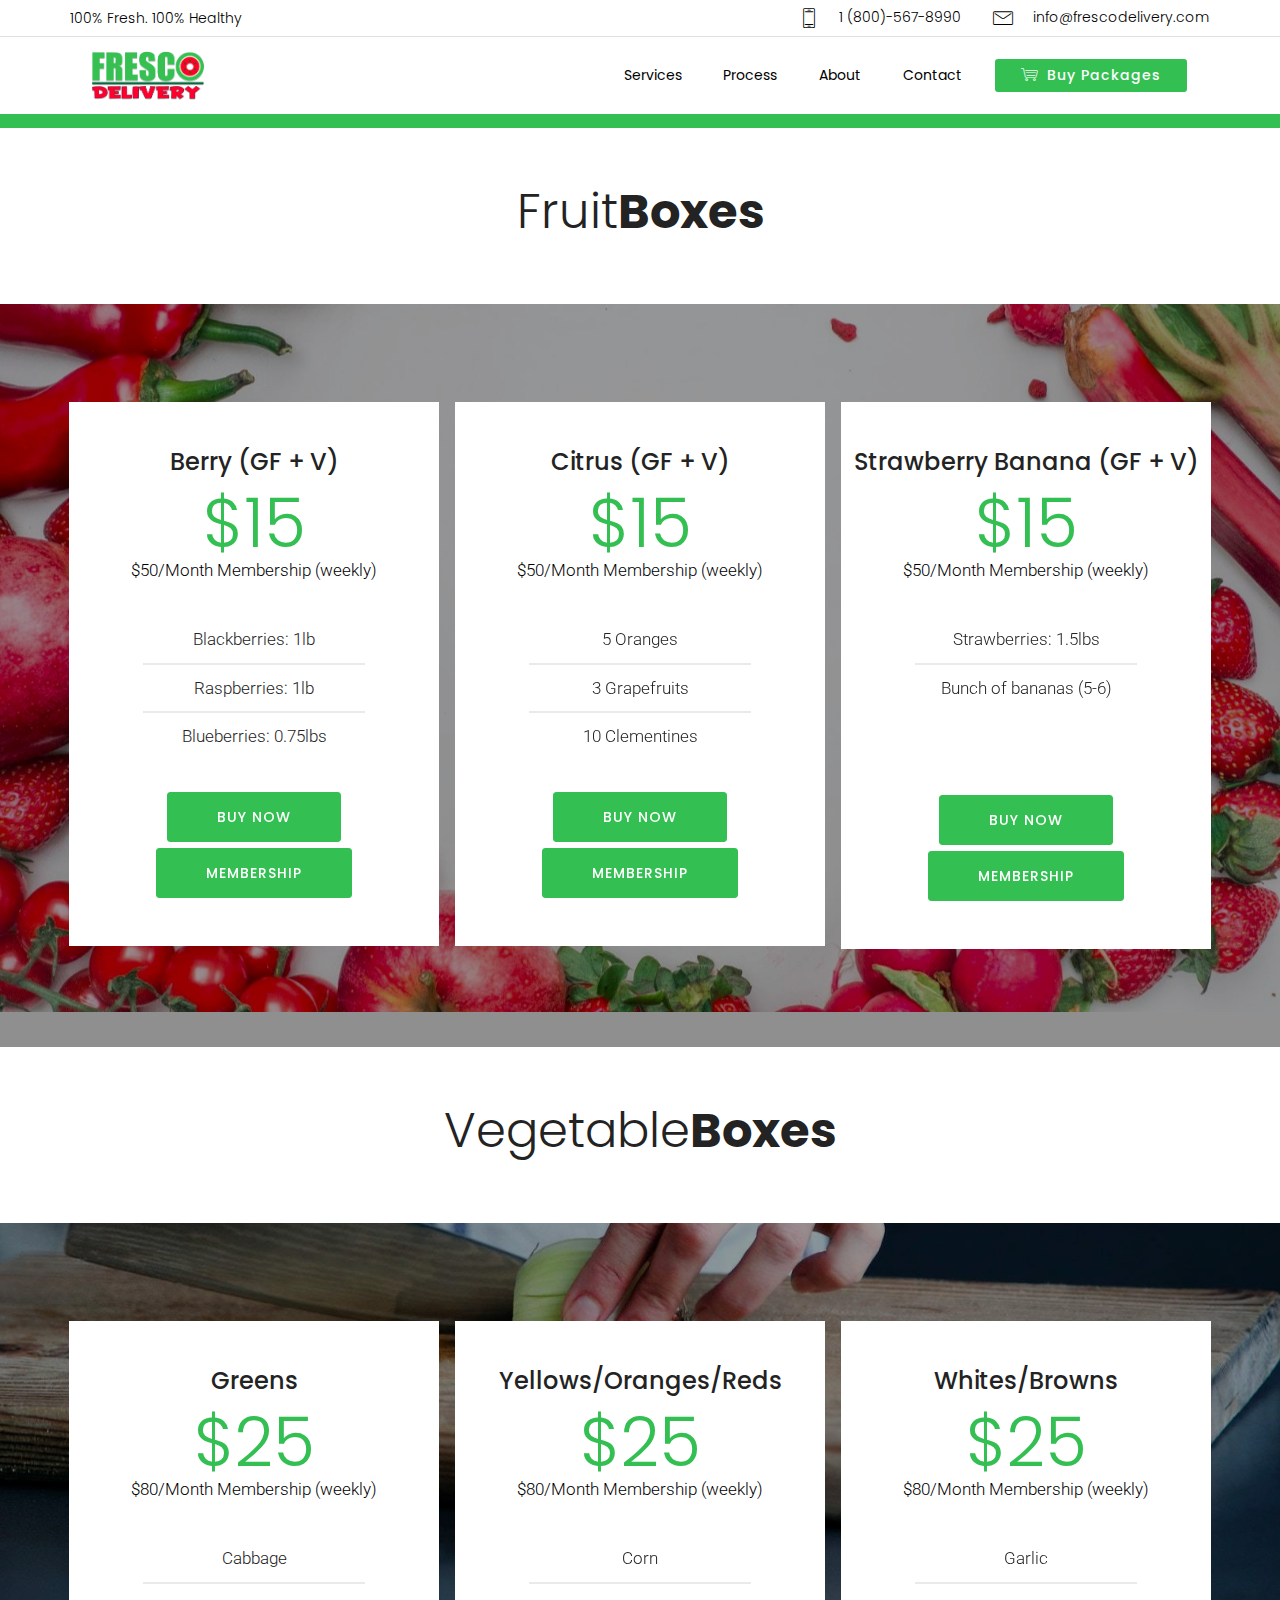
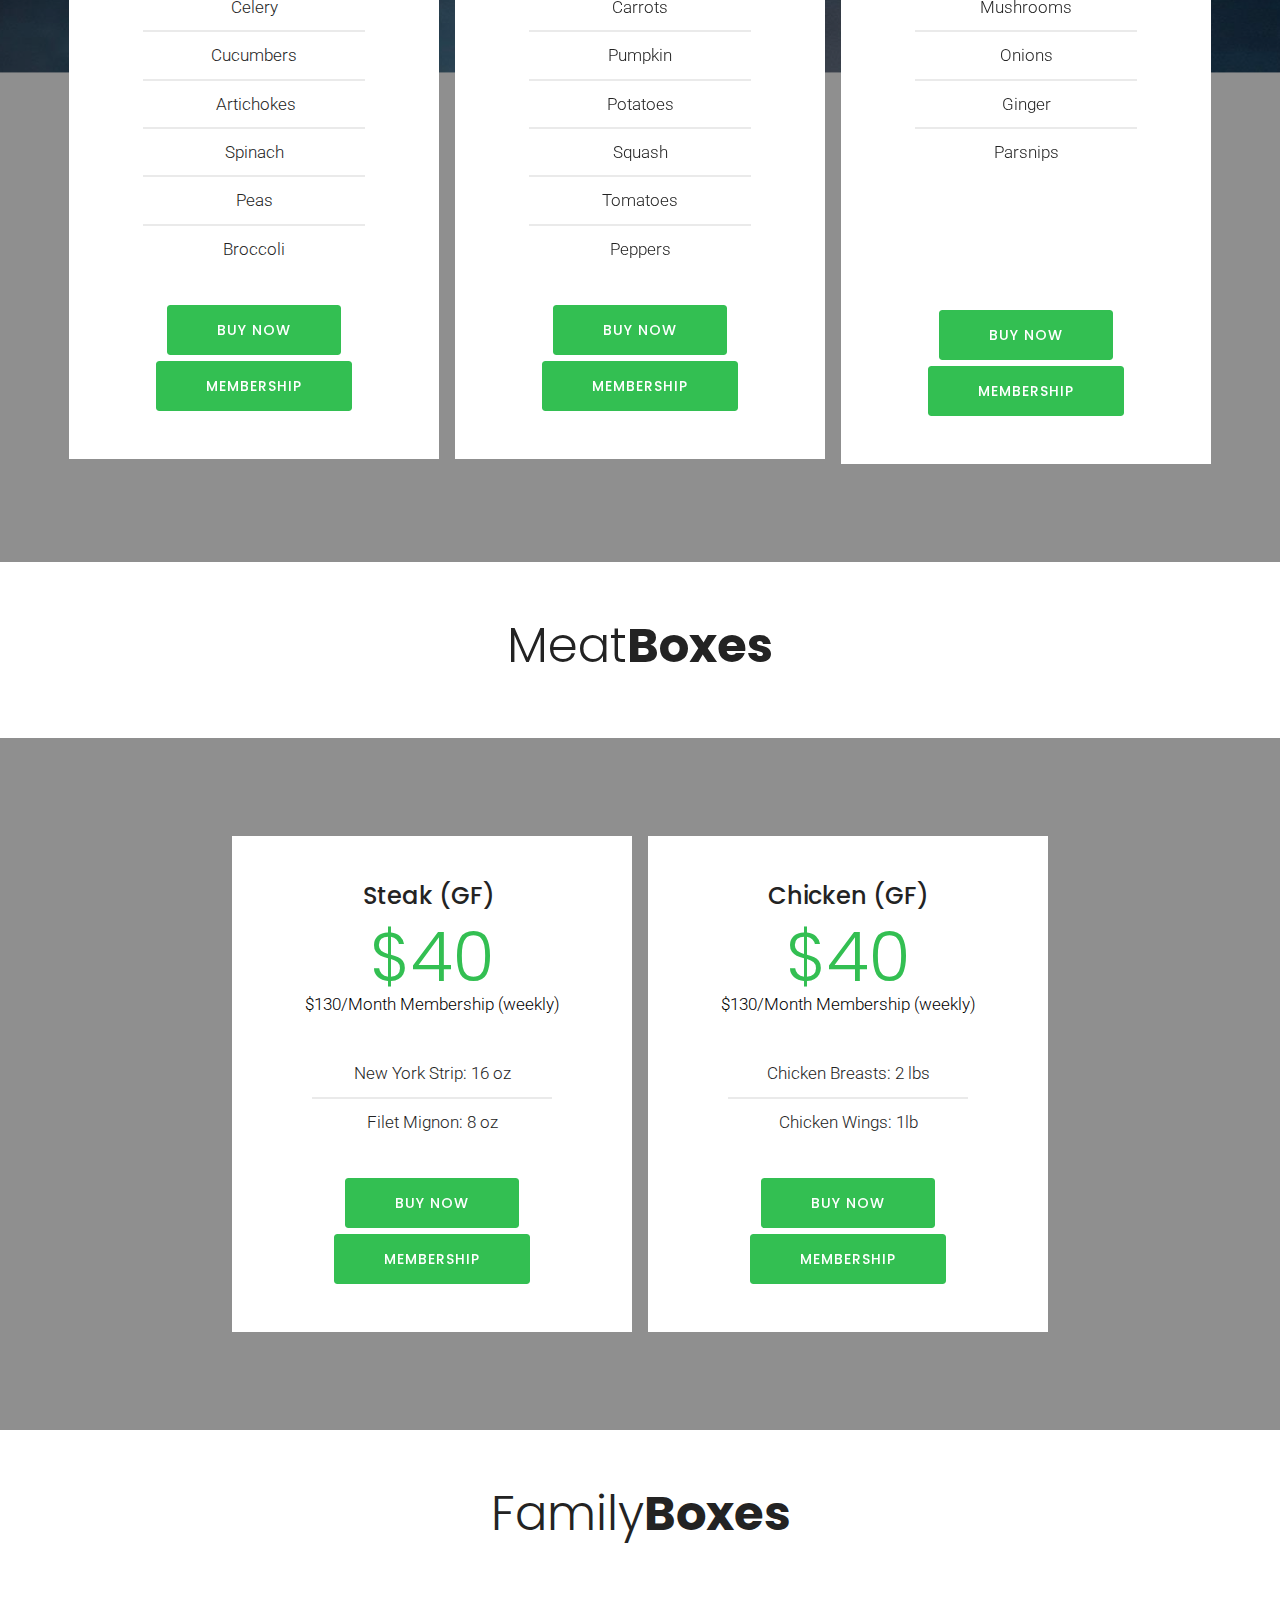
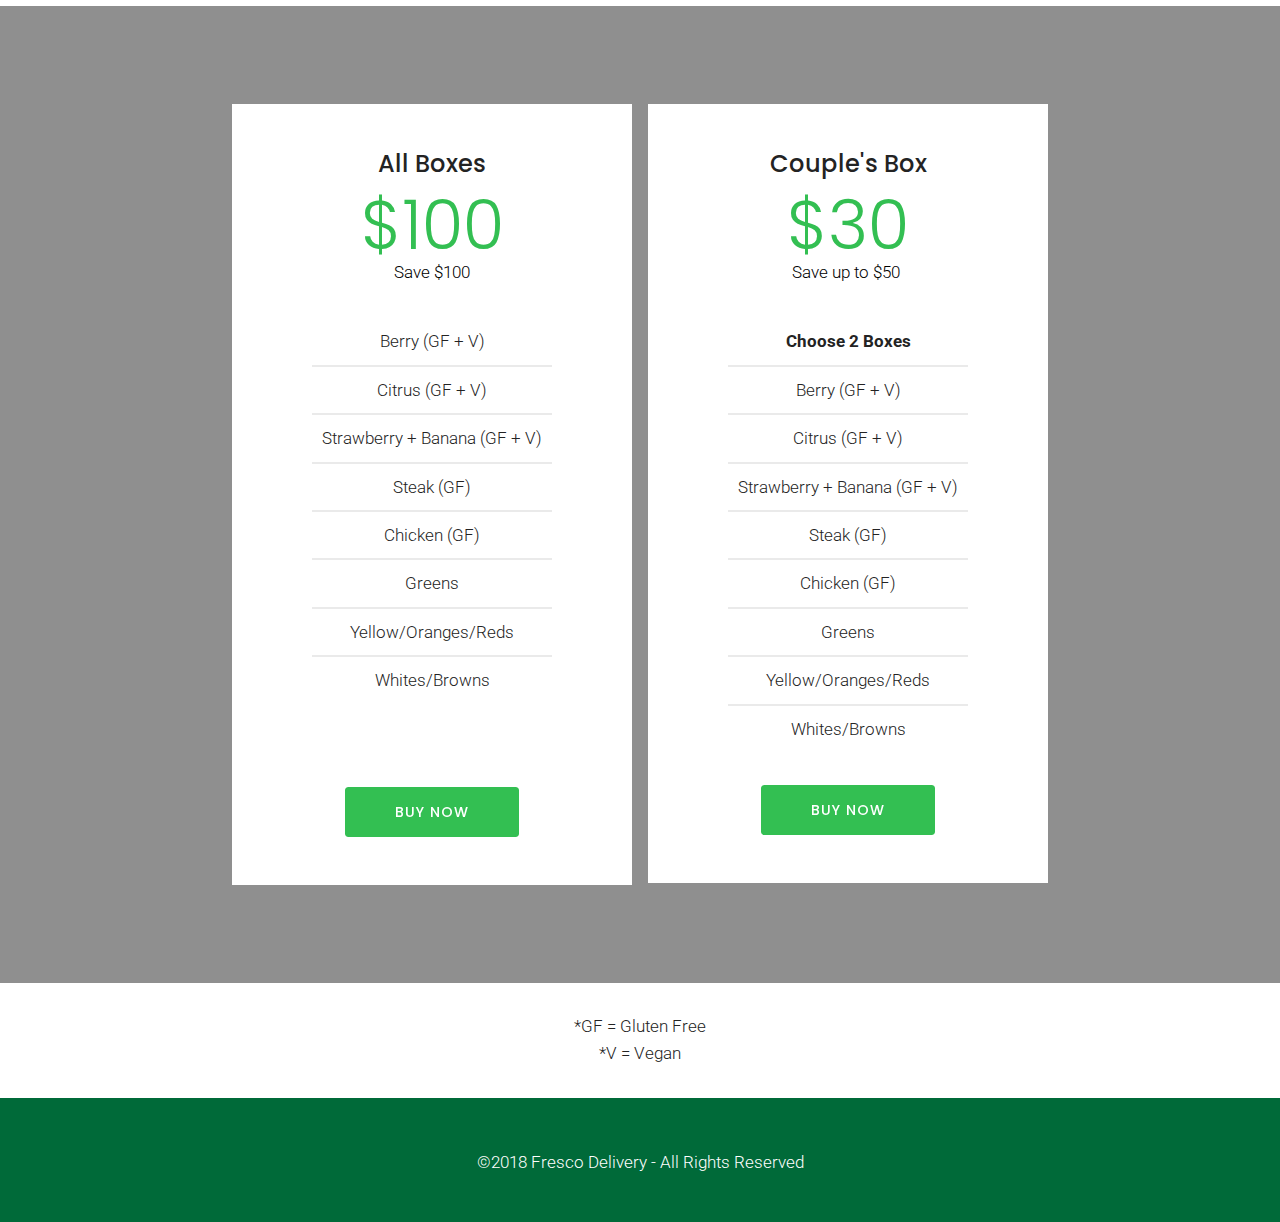
<file: page1.html>
<!DOCTYPE html>
<html >
<head>
  <!-- Site made with Mobirise Website Builder v4.5.4, https://mobirise.com -->
  <meta charset="UTF-8">
  <meta http-equiv="X-UA-Compatible" content="IE=edge">
  <meta name="generator" content="Mobirise v4.5.4, mobirise.com">
  <meta name="viewport" content="width=device-width, initial-scale=1, minimum-scale=1">
  <link rel="shortcut icon" href="assets/images/3d-logo-favicon-128x131.png" type="image/x-icon">
  <meta name="description" content="">
  <title>Packages</title>
  <link rel="stylesheet" href="assets/web/assets/mobirise-icons/mobirise-icons.css">
  <link rel="stylesheet" href="assets/tether/tether.min.css">
  <link rel="stylesheet" href="assets/bootstrap/css/bootstrap.min.css">
  <link rel="stylesheet" href="assets/bootstrap/css/bootstrap-reboot.min.css">
  <link rel="stylesheet" href="assets/bootstrap/css/bootstrap-grid.min.css">
  <link rel="stylesheet" href="assets/socicon/css/styles.css">
  <link rel="stylesheet" href="assets/dropdown/css/style.css">
  <link rel="stylesheet" href="assets/shopping-cart/minicart-theme.css">
  <link rel="stylesheet" href="assets/theme/css/style.css">
  <link rel="stylesheet" href="assets/mobirise/css/mbr-additional.css" type="text/css">
  
  
  
</head>
<body>
<script>var shopcartSettings = {"shopcart_top_offset":120,"side_offset":20,"site_width":1150,"shopcart_icon_color":"#FFFFFF","shopcart_back_color":"#007923","shopcart_icon_size":50,"sc_count_color":"#FFFFFF","sc_count_back_color":"#ff0303","sc_count_size":15,"checkout_button":"Check out with"};</script>
<section class="menu cid-qJcmmZLapt" once="menu" id="menu3-17">

    

    <nav class="navbar navbar-dropdown beta-menu align-items-center navbar-fixed-top navbar-toggleable-sm">
        <div class="menu-content-top">
            <div class="container">
                <div class="row ">
                    <div class="content-left-side">
                        <p class="mbr-fonts-style content-text mbr-black display-4">100% Fresh. 100% Healthy</p>
                    </div>
                    <div class="content-right-side" data-app-modern-menu="true"><a class="content-link link mbr-black display-4" href="index.html">
                            <span class="mbri-mobile2 mbr-iconfont mbr-iconfont-btn "></span>&nbsp;1 (800)-567-8990
                        </a>
                        
                        <a class="content-link link mbr-black display-4" href="index.html">
                            <span class="mbri-letter mbr-iconfont mbr-iconfont-btn "></span>&nbsp;info@frescodelivery.com
                        </a></div>
                </div>
            </div>
        </div>
        <div class="menu-bottom">

            <div class="menu-logo">
                <div class="navbar-brand">
                <span class="navbar-logo">
                    <a href="index.html">
                        <img src="assets/images/3d-logo-1252x560.png" alt="Mobirise" title="" style="height: 3.8rem;">
                    </a>
                </span>
                
                </div>
                <button class="navbar-toggler navbar-toggler-right" type="button" data-toggle="collapse" data-target="#navbarSupportedContent" aria-controls="navbarSupportedContent" aria-expanded="false" aria-label="Toggle navigation">
                    <div class="hamburger">
                        <span></span>
                        <span></span>
                        <span></span>
                        <span></span>
                    </div>
                </button>
            </div>
            <div class="collapse navbar-collapse" id="navbarSupportedContent">
                <ul class="navbar-nav nav-dropdown js-float-line" data-app-modern-menu="true"><li class="nav-item">
                        <a class="nav-link link mbr-black display-4" href="index.html#features11-2">Services</a>
                    </li><li class="nav-item"><a class="nav-link link mbr-black display-4" href="index.html#content14-q">Process</a></li><li class="nav-item"><a class="nav-link link mbr-black display-4" href="index.html#progress-bars4-13">About</a></li>
                    <li class="nav-item">
                        <a class="nav-link link mbr-black display-4" href="index.html#form3-k">
                            Contact</a>
                    </li></ul>
                <div class="navbar-buttons mbr-section-btn"><a class="btn btn-sm btn-primary display-4" href="page1.html"><span class="mbri-shopping-cart mbr-iconfont mbr-iconfont-btn"></span>Buy Packages</a></div>
            </div>
        </div>
    </nav>
</section>

<section class="mbr-section article content1 cid-qJzisjLYmE" id="content1-1h">

     

    <div class="container">
        <div class="media-container-row">
            <div class="mbr-text col-12 col-md-12">
                <h2 class="mbr-fonts-style block-title align-center display-2"></h2>
            </div>
        </div>
    </div>
</section>

<section class="mbr-section article content1 cid-qJziONkfOq" id="content1-1i">

     

    <div class="container">
        <div class="media-container-row">
            <div class="mbr-text col-12 col-md-12">
                <h2 class="mbr-fonts-style block-title align-center display-2">Fruit<strong>Boxes</strong></h2>
            </div>
        </div>
    </div>
</section>

<section class="cid-qJzgtkC67B mbr-parallax-background" id="pricing-tables3-1c">

    

    <div class="mbr-overlay" style="opacity: 0.4; background-color: rgb(0, 0, 0);">
    </div>
    <div class="container">
        <div class="media-container-row">
            <div class="plan col-12 mx-2 my-2 justify-content-center col-lg-4">
                <div class="mbr-overlay"></div>
                <div class="plan-header text-center pt-5">
                    <h3 class="plan-title mb-3 mbr-fonts-style display-5">Berry (GF + V)</h3>
                    <div class="plan-price">
                        <span class="price-figure mbr-fonts-style display-1">
                            $15</span>
                        <div class="price-term mbr-black mbr-fonts-style display-7">$50/Month Membership (weekly)</div>
                    </div>
                </div>
                <div class="plan-body">
                    <div class="plan-list align-center">
                        <ul class="list-group list-group-flush mbr-fonts-style display-7">
                            <li class="list-group-item">Blackberries: 1lb</li><li class="list-group-item">Raspberries: 1lb</li><li class="list-group-item">Blueberries: 0.75lbs</li>
                        </ul>
                    </div>
                    <div class="mbr-section-btn text-center pt-4"><a href="https://www.paypal.com/cgi-bin/webscr?business=calving101%40gmail.com&cmd=_cart&amount=15&item_name=Berry+Box&currency_code=USD" class="btn btn-primary btn-bgr display-4">BUY NOW</a> <a href="https://www.paypal.com/cgi-bin/webscr?business=calving101%40gmail.com&cmd=_cart&amount=50&item_name=Berry+Box+Membership&currency_code=USD" class="btn btn-primary btn-bgr display-4">MEMBERSHIP</a></div>
                </div>
            </div>

            <div class="plan col-12 mx-2 my-2 justify-content-center col-lg-4">
                <div class="mbr-overlay"></div>
                <div class="plan-header text-center pt-5">
                    <h3 class="plan-title mb-3 mbr-fonts-style display-5">Citrus (GF + V)</h3>
                    <div class="plan-price">
                        <span class="price-figure mbr-fonts-style display-1">
                            $15</span>
                        <div class="price-term mbr-black mbr-fonts-style display-7">$50/Month Membership (weekly)</div>
                    </div>
                </div>
                <div class="plan-body">
                    <div class="plan-list align-center">
                        <ul class="list-group list-group-flush mbr-fonts-style display-7">
                            <li class="list-group-item">5 Oranges</li><li class="list-group-item">3 Grapefruits</li><li class="list-group-item">10 Clementines</li>
                        </ul>
                    </div>
                    <div class="mbr-section-btn text-center pt-4"><a href="https://www.paypal.com/cgi-bin/webscr?business=calving101%40gmail.com&cmd=_cart&amount=15&item_name=Citrus+Box&currency_code=USD" class="btn btn-primary btn-bgr display-4">BUY NOW</a> <a href="https://www.paypal.com/cgi-bin/webscr?business=calving101%40gmail.com&cmd=_cart&amount=50&item_name=Citrus+Box+Membership&currency_code=USD" class="btn btn-primary btn-bgr display-4">MEMBERSHIP</a></div>
                </div>
            </div>

            <div class="plan col-12 mx-2 my-2 justify-content-center col-lg-4">
                <div class="mbr-overlay"></div>
                <div class="plan-header text-center pt-5">
                    <h3 class="plan-title mb-3 mbr-fonts-style display-5">Strawberry Banana (GF + V)</h3>
                    <div class="plan-price">
                        <span class="price-figure mbr-fonts-style display-1">
                            $15</span>
                        <div class="price-term mbr-black mbr-fonts-style display-7">$50/Month Membership (weekly)</div>
                    </div>
                </div>
                <div class="plan-body">
                    <div class="plan-list align-center">
                        <ul class="list-group list-group-flush mbr-fonts-style display-7">
                            <li class="list-group-item">Strawberries: 1.5lbs</li><li class="list-group-item">Bunch of bananas (5-6)<br><br><br></li>
                        </ul>
                    </div>
                    <div class="mbr-section-btn text-center pt-4"><a href="https://www.paypal.com/cgi-bin/webscr?business=calving101%40gmail.com&cmd=_cart&amount=15&item_name=Strawberry+Banana+Box&currency_code=USD" class="btn btn-primary btn-bgr display-4">BUY NOW</a> <a href="https://www.paypal.com/cgi-bin/webscr?business=calving101%40gmail.com&cmd=_cart&amount=50&item_name=Strawberry+Banana+Membership&currency_code=USD" class="btn btn-primary btn-bgr display-4">MEMBERSHIP</a></div>
                </div>
            </div>

            

        </div>
    </div>
</section>

<section class="mbr-section article content1 cid-qJzi3H6bIp" id="content1-1e">

     

    <div class="container">
        <div class="media-container-row">
            <div class="mbr-text col-12 col-md-12">
                <h2 class="mbr-fonts-style block-title align-center display-2">Vegetable<strong>Boxes</strong></h2>
            </div>
        </div>
    </div>
</section>

<section class="cid-qJzdJbTc2m mbr-parallax-background" id="pricing-tables3-18">

    

    <div class="mbr-overlay" style="opacity: 0.4; background-color: rgb(0, 0, 0);">
    </div>
    <div class="container">
        <div class="media-container-row">
            <div class="plan col-12 mx-2 my-2 justify-content-center col-lg-4">
                <div class="mbr-overlay"></div>
                <div class="plan-header text-center pt-5">
                    <h3 class="plan-title mb-3 mbr-fonts-style display-5">
                        Greens</h3>
                    <div class="plan-price">
                        <span class="price-figure mbr-fonts-style display-1">
                            $25</span>
                        <div class="price-term mbr-black mbr-fonts-style display-7">$80/Month Membership (weekly)</div>
                    </div>
                </div>
                <div class="plan-body">
                    <div class="plan-list align-center">
                        <ul class="list-group list-group-flush mbr-fonts-style display-7">
                            <li class="list-group-item">Cabbage</li><li class="list-group-item">Celery</li><li class="list-group-item">Cucumbers</li><li class="list-group-item">&nbsp;Artichokes</li><li class="list-group-item">Spinach</li><li class="list-group-item">Peas</li><li class="list-group-item">Broccoli</li>
                        </ul>
                    </div>
                    <div class="mbr-section-btn text-center pt-4"><a href="https://www.paypal.com/cgi-bin/webscr?business=calving101%40gmail.com&cmd=_cart&amount=25&item_name=Greens+Box&currency_code=USD" class="btn btn-primary btn-bgr display-4">BUY NOW</a> <a href="https://www.paypal.com/cgi-bin/webscr?business=calving101%40gmail.com&cmd=_cart&amount=80&item_name=Greens+Box+Membership&currency_code=USD" class="btn btn-primary btn-bgr display-4">MEMBERSHIP</a></div>
                </div>
            </div>

            <div class="plan col-12 mx-2 my-2 justify-content-center col-lg-4">
                <div class="mbr-overlay"></div>
                <div class="plan-header text-center pt-5">
                    <h3 class="plan-title mb-3 mbr-fonts-style display-5">
                        Yellows/Oranges/Reds
                    </h3>
                    <div class="plan-price">
                        <span class="price-figure mbr-fonts-style display-1">
                            $25</span>
                        <div class="price-term mbr-black mbr-fonts-style display-7">$80/Month Membership (weekly)</div>
                    </div>
                </div>
                <div class="plan-body">
                    <div class="plan-list align-center">
                        <ul class="list-group list-group-flush mbr-fonts-style display-7">
                            <li class="list-group-item">Corn</li><li class="list-group-item">Carrots</li><li class="list-group-item">Pumpkin</li><li class="list-group-item">Potatoes</li><li class="list-group-item">Squash</li><li class="list-group-item">Tomatoes</li><li class="list-group-item">Peppers<br></li>
                        </ul>
                    </div>
                    <div class="mbr-section-btn text-center pt-4"><a href="https://www.paypal.com/cgi-bin/webscr?business=calving101%40gmail.com&cmd=_cart&amount=25&item_name=Yellows%2FOranges%2FReds+Box&currency_code=USD" class="btn btn-primary btn-bgr display-4">BUY NOW</a> <a href="https://www.paypal.com/cgi-bin/webscr?business=calving101%40gmail.com&cmd=_cart&amount=80&item_name=Yellows%2FOranges%2FReds+Box+Membership&currency_code=USD" class="btn btn-primary btn-bgr display-4">MEMBERSHIP</a></div>
                </div>
            </div>

            <div class="plan col-12 mx-2 my-2 justify-content-center col-lg-4">
                <div class="mbr-overlay"></div>
                <div class="plan-header text-center pt-5">
                    <h3 class="plan-title mb-3 mbr-fonts-style display-5">
                        Whites/Browns</h3>
                    <div class="plan-price">
                        <span class="price-figure mbr-fonts-style display-1">
                            $25</span>
                        <div class="price-term mbr-black mbr-fonts-style display-7">$80/Month Membership (weekly)</div>
                    </div>
                </div>
                <div class="plan-body">
                    <div class="plan-list align-center">
                        <ul class="list-group list-group-flush mbr-fonts-style display-7">
                            <li class="list-group-item">Garlic</li><li class="list-group-item">Mushrooms</li><li class="list-group-item">Onions</li><li class="list-group-item">Ginger</li><li class="list-group-item">Parsnips<br><br><br><br><br></li>
                        </ul>
                    </div>
                    <div class="mbr-section-btn text-center pt-4"><a href="https://www.paypal.com/cgi-bin/webscr?business=calving101%40gmail.com&cmd=_cart&amount=25&item_name=Whites%2FBrowns+Box&currency_code=USD" class="btn btn-primary btn-bgr display-4">BUY NOW</a> <a href="https://www.paypal.com/cgi-bin/webscr?business=calving101%40gmail.com&cmd=_cart&amount=80&item_name=Whites%2FBrowns+Box+Membership&currency_code=USD" class="btn btn-primary btn-bgr display-4">MEMBERSHIP</a></div>
                </div>
            </div>

            

        </div>
    </div>
</section>

<section class="mbr-section article content1 cid-qJzii6Y2Nn" id="content1-1f">

     

    <div class="container">
        <div class="media-container-row">
            <div class="mbr-text col-12 col-md-12">
                <h2 class="mbr-fonts-style block-title align-center display-2">Meat<strong>Boxes</strong></h2>
            </div>
        </div>
    </div>
</section>

<section class="cid-qJzeatcKfa mbr-parallax-background" id="pricing-tables3-1a">

    

    <div class="mbr-overlay" style="opacity: 0.4; background-color: rgb(0, 0, 0);">
    </div>
    <div class="container">
        <div class="media-container-row">
            <div class="plan col-12 mx-2 my-2 justify-content-center col-lg-6">
                <div class="mbr-overlay"></div>
                <div class="plan-header text-center pt-5">
                    <h3 class="plan-title mb-3 mbr-fonts-style display-5">Steak (GF)&nbsp;</h3>
                    <div class="plan-price">
                        <span class="price-figure mbr-fonts-style display-1">
                            $40</span>
                        <div class="price-term mbr-black mbr-fonts-style display-7">$130/Month Membership (weekly)</div>
                    </div>
                </div>
                <div class="plan-body">
                    <div class="plan-list align-center">
                        <ul class="list-group list-group-flush mbr-fonts-style display-7">
                            <li class="list-group-item">New York Strip: 16 oz</li><li class="list-group-item">Filet Mignon: 8 oz</li>
                        </ul>
                    </div>
                    <div class="mbr-section-btn text-center pt-4"><a href="https://www.paypal.com/cgi-bin/webscr?business=calving101%40gmail.com&cmd=_cart&amount=40&item_name=Steak+Box&currency_code=USD" class="btn btn-primary btn-bgr display-4">BUY NOW</a> <a href="https://www.paypal.com/cgi-bin/webscr?business=calving101%40gmail.com&cmd=_cart&amount=130&item_name=Steak+Box+Membership&currency_code=USD" class="btn btn-primary btn-bgr display-4">MEMBERSHIP</a></div>
                </div>
            </div>

            <div class="plan col-12 mx-2 my-2 justify-content-center col-lg-6">
                <div class="mbr-overlay"></div>
                <div class="plan-header text-center pt-5">
                    <h3 class="plan-title mb-3 mbr-fonts-style display-5">Chicken (GF)</h3>
                    <div class="plan-price">
                        <span class="price-figure mbr-fonts-style display-1">
                            $40</span>
                        <div class="price-term mbr-black mbr-fonts-style display-7">$130/Month Membership (weekly)</div>
                    </div>
                </div>
                <div class="plan-body">
                    <div class="plan-list align-center">
                        <ul class="list-group list-group-flush mbr-fonts-style display-7">
                            <li class="list-group-item">Chicken Breasts: 2 lbs</li><li class="list-group-item">Chicken Wings: 1lb<br></li>
                        </ul>
                    </div>
                    <div class="mbr-section-btn text-center pt-4"><a href="https://www.paypal.com/cgi-bin/webscr?business=calving101%40gmail.com&cmd=_cart&amount=40&item_name=Chicken+Box&currency_code=USD" class="btn btn-primary btn-bgr display-4">BUY NOW</a> <a href="https://www.paypal.com/cgi-bin/webscr?business=calving101%40gmail.com&cmd=_cart&amount=130&item_name=Chicken+Box+Membership&currency_code=USD" class="btn btn-primary btn-bgr display-4">MEMBERSHIP</a></div>
                </div>
            </div>

            

            

        </div>
    </div>
</section>

<section class="mbr-section article content1 cid-qJzilxVbqc" id="content1-1g">

     

    <div class="container">
        <div class="media-container-row">
            <div class="mbr-text col-12 col-md-12">
                <h2 class="mbr-fonts-style block-title align-center display-2">Family<strong>Boxes</strong></h2>
            </div>
        </div>
    </div>
</section>

<section class="cid-qJzeWoF5Li mbr-parallax-background" id="pricing-tables3-1b">

    

    <div class="mbr-overlay" style="opacity: 0.4; background-color: rgb(0, 0, 0);">
    </div>
    <div class="container">
        <div class="media-container-row">
            <div class="plan col-12 mx-2 my-2 justify-content-center col-lg-6">
                <div class="mbr-overlay"></div>
                <div class="plan-header text-center pt-5">
                    <h3 class="plan-title mb-3 mbr-fonts-style display-5">All Boxes</h3>
                    <div class="plan-price">
                        <span class="price-figure mbr-fonts-style display-1">
                            $100</span>
                        <div class="price-term mbr-black mbr-fonts-style display-7">Save $100</div>
                    </div>
                </div>
                <div class="plan-body">
                    <div class="plan-list align-center">
                        <ul class="list-group list-group-flush mbr-fonts-style display-7">
                            <li class="list-group-item">Berry (GF + V)</li><li class="list-group-item">Citrus (GF + V)</li><li class="list-group-item">Strawberry + Banana (GF + V)</li><li class="list-group-item">Steak (GF)</li><li class="list-group-item">Chicken (GF)</li><li class="list-group-item">Greens</li><li class="list-group-item">Yellow/Oranges/Reds</li><li class="list-group-item">Whites/Browns<br><br><br></li>
                        </ul>
                    </div>
                    <div class="mbr-section-btn text-center pt-4"><a href="https://www.paypal.com/cgi-bin/webscr?business=calving101%40gmail.com&cmd=_cart&amount=100&item_name=All+Boxes&currency_code=USD" class="btn btn-primary btn-bgr display-4">BUY NOW</a></div>
                </div>
            </div>

            <div class="plan col-12 mx-2 my-2 justify-content-center col-lg-6">
                <div class="mbr-overlay"></div>
                <div class="plan-header text-center pt-5">
                    <h3 class="plan-title mb-3 mbr-fonts-style display-5">Couple's Box</h3>
                    <div class="plan-price">
                        <span class="price-figure mbr-fonts-style display-1">
                            $30</span>
                        <div class="price-term mbr-black mbr-fonts-style display-7">Save up to $50&nbsp;</div>
                    </div>
                </div>
                <div class="plan-body">
                    <div class="plan-list align-center">
                        <ul class="list-group list-group-flush mbr-fonts-style display-7">
                            <li class="list-group-item"><strong>Choose 2 Boxes</strong></li><li class="list-group-item">Berry (GF + V)</li><li class="list-group-item">Citrus (GF + V)</li><li class="list-group-item">Strawberry + Banana (GF + V)</li><li class="list-group-item">Steak (GF)</li><li class="list-group-item">Chicken (GF)</li><li class="list-group-item">Greens</li><li class="list-group-item">Yellow/Oranges/Reds</li><li class="list-group-item">Whites/Browns</li>
                        </ul>
                    </div>
                    <div class="mbr-section-btn text-center pt-4"><a href="https://www.paypal.com/cgi-bin/webscr?business=calving101%40gmail.com&cmd=_cart&amount=30&item_name=Couple's+Box&currency_code=USD" class="btn btn-primary btn-bgr display-4">BUY NOW</a></div>
                </div>
            </div>

            

            

        </div>
    </div>
</section>

<section class="mbr-section article content1 cid-qJzjveaxVn" id="content2-1l">

     

    <div class="container">
        <div class="media-container-row">
            <div class="mbr-text col-12 col-md-8">
                <p class="mbr-fonts-style block-text display-7">*GF = Gluten Free<br>*V = Vegan<br></p>
            </div>
        </div>
    </div>
</section>

<section class="cid-qJzjqTIiHP" id="footer2-1k">

    

    

    <div class="container">
        
        <div class="social-list align-center social-btns mb-3">
            
                <span class="px-2 mbr-iconfont mbr-iconfont-social socicon-twitter socicon" style="color: rgb(0, 106, 57);"></span>
            
            <a href="https://www.facebook.com/pages/Mobirise/1616226671953247" target="_blank">
                
            </a>
            <a href="https://instagram.com/mobirise" target="_blank">
                
            </a>
            <a href="https://www.youtube.com/c/mobirise" target="_blank">
                
            </a>
            <a href="https://plus.google.com/u/0/+Mobirise" target="_blank">
                
            </a>
            <a href="https://www.behance.net/Mobirise" target="_blank">
                
            </a>
        </div>
        <div class="copyright align-center mb-3">
            <p class="mb-0 text-copyright mbr-fonts-style mbr-white display-7">
                ©2018 Fresco Delivery - All Rights Reserved
            </p>
        </div>
    </div>
</section>


  <script src="assets/web/assets/jquery/jquery.min.js"></script>
  <script src="assets/popper/popper.min.js"></script>
  <script src="assets/tether/tether.min.js"></script>
  <script src="assets/bootstrap/js/bootstrap.min.js"></script>
  <script src="assets/smoothscroll/smooth-scroll.js"></script>
  <script src="assets/parallax/jarallax.min.js"></script>
  <script src="assets/dropdown/js/script.min.js"></script>
  <script src="assets/touchswipe/jquery.touch-swipe.min.js"></script>
  <script src="assets/shopping-cart/minicart.js"></script>
  <script src="assets/shopping-cart/jquery.easing.min.js"></script>
  <script src="assets/shopping-cart/minicart-customizer.js"></script>
  <script src="assets/theme/js/script.js"></script>
  
  
</body>
</html>
</file>
<file: assets/web/assets/mobirise-icons/mobirise-icons.css>
@font-face {
  font-family: 'MobiriseIcons';
  src:  url('mobirise-icons.eot?spat4u');
  src:  url('mobirise-icons.eot?spat4u#iefix') format('embedded-opentype'),
    url('mobirise-icons.ttf?spat4u') format('truetype'),
    url('mobirise-icons.woff?spat4u') format('woff'),
    url('mobirise-icons.svg?spat4u#MobiriseIcons') format('svg');
  font-weight: normal;
  font-style: normal;
}

[class^="mbri-"], [class*=" mbri-"] {
  /* use !important to prevent issues with browser extensions that change fonts */
  font-family: MobiriseIcons !important;
  speak: none;
  font-style: normal;
  font-weight: normal;
  font-variant: normal;
  text-transform: none;
  line-height: 1;

  /* Better Font Rendering =========== */
  -webkit-font-smoothing: antialiased;
  -moz-osx-font-smoothing: grayscale;
}

.mbri-add-submenu:before {
  content: "\e900";
}
.mbri-alert:before {
  content: "\e901";
}
.mbri-align-center:before {
  content: "\e902";
}
.mbri-align-justify:before {
  content: "\e903";
}
.mbri-align-left:before {
  content: "\e904";
}
.mbri-align-right:before {
  content: "\e905";
}
.mbri-android:before {
  content: "\e906";
}
.mbri-apple:before {
  content: "\e907";
}
.mbri-arrow-down:before {
  content: "\e908";
}
.mbri-arrow-next:before {
  content: "\e909";
}
.mbri-arrow-prev:before {
  content: "\e90a";
}
.mbri-arrow-up:before {
  content: "\e90b";
}
.mbri-bold:before {
  content: "\e90c";
}
.mbri-bookmark:before {
  content: "\e90d";
}
.mbri-bootstrap:before {
  content: "\e90e";
}
.mbri-briefcase:before {
  content: "\e90f";
}
.mbri-browse:before {
  content: "\e910";
}
.mbri-bulleted-list:before {
  content: "\e911";
}
.mbri-calendar:before {
  content: "\e912";
}
.mbri-camera:before {
  content: "\e913";
}
.mbri-cart-add:before {
  content: "\e914";
}
.mbri-cart-full:before {
  content: "\e915";
}
.mbri-cash:before {
  content: "\e916";
}
.mbri-change-style:before {
  content: "\e917";
}
.mbri-chat:before {
  content: "\e918";
}
.mbri-clock:before {
  content: "\e919";
}
.mbri-close:before {
  content: "\e91a";
}
.mbri-cloud:before {
  content: "\e91b";
}
.mbri-code:before {
  content: "\e91c";
}
.mbri-contact-form:before {
  content: "\e91d";
}
.mbri-credit-card:before {
  content: "\e91e";
}
.mbri-cursor-click:before {
  content: "\e91f";
}
.mbri-cust-feedback:before {
  content: "\e920";
}
.mbri-database:before {
  content: "\e921";
}
.mbri-delivery:before {
  content: "\e922";
}
.mbri-desktop:before {
  content: "\e923";
}
.mbri-devices:before {
  content: "\e924";
}
.mbri-down:before {
  content: "\e925";
}
.mbri-download:before {
  content: "\e989";
}
.mbri-drag-n-drop:before {
  content: "\e927";
}
.mbri-drag-n-drop2:before {
  content: "\e928";
}
.mbri-edit:before {
  content: "\e929";
}
.mbri-edit2:before {
  content: "\e92a";
}
.mbri-error:before {
  content: "\e92b";
}
.mbri-extension:before {
  content: "\e92c";
}
.mbri-features:before {
  content: "\e92d";
}
.mbri-file:before {
  content: "\e92e";
}
.mbri-flag:before {
  content: "\e92f";
}
.mbri-folder:before {
  content: "\e930";
}
.mbri-gift:before {
  content: "\e931";
}
.mbri-github:before {
  content: "\e932";
}
.mbri-globe:before {
  content: "\e933";
}
.mbri-globe-2:before {
  content: "\e934";
}
.mbri-growing-chart:before {
  content: "\e935";
}
.mbri-hearth:before {
  content: "\e936";
}
.mbri-help:before {
  content: "\e937";
}
.mbri-home:before {
  content: "\e938";
}
.mbri-hot-cup:before {
  content: "\e939";
}
.mbri-idea:before {
  content: "\e93a";
}
.mbri-image-gallery:before {
  content: "\e93b";
}
.mbri-image-slider:before {
  content: "\e93c";
}
.mbri-info:before {
  content: "\e93d";
}
.mbri-italic:before {
  content: "\e93e";
}
.mbri-key:before {
  content: "\e93f";
}
.mbri-laptop:before {
  content: "\e940";
}
.mbri-layers:before {
  content: "\e941";
}
.mbri-left-right:before {
  content: "\e942";
}
.mbri-left:before {
  content: "\e943";
}
.mbri-letter:before {
  content: "\e944";
}
.mbri-like:before {
  content: "\e945";
}
.mbri-link:before {
  content: "\e946";
}
.mbri-lock:before {
  content: "\e947";
}
.mbri-login:before {
  content: "\e948";
}
.mbri-logout:before {
  content: "\e949";
}
.mbri-magic-stick:before {
  content: "\e94a";
}
.mbri-map-pin:before {
  content: "\e94b";
}
.mbri-menu:before {
  content: "\e94c";
}
.mbri-mobile:before {
  content: "\e94d";
}
.mbri-mobile2:before {
  content: "\e94e";
}
.mbri-mobirise:before {
  content: "\e94f";
}
.mbri-more-horizontal:before {
  content: "\e950";
}
.mbri-more-vertical:before {
  content: "\e951";
}
.mbri-music:before {
  content: "\e952";
}
.mbri-new-file:before {
  content: "\e953";
}
.mbri-numbered-list:before {
  content: "\e954";
}
.mbri-opened-folder:before {
  content: "\e955";
}
.mbri-pages:before {
  content: "\e956";
}
.mbri-paper-plane:before {
  content: "\e957";
}
.mbri-paperclip:before {
  content: "\e958";
}
.mbri-photo:before {
  content: "\e959";
}
.mbri-photos:before {
  content: "\e95a";
}
.mbri-pin:before {
  content: "\e95b";
}
.mbri-play:before {
  content: "\e95c";
}
.mbri-plus:before {
  content: "\e95d";
}
.mbri-preview:before {
  content: "\e95e";
}
.mbri-print:before {
  content: "\e95f";
}
.mbri-protect:before {
  content: "\e960";
}
.mbri-question:before {
  content: "\e961";
}
.mbri-quote-left:before {
  content: "\e962";
}
.mbri-quote-right:before {
  content: "\e963";
}
.mbri-refresh:before {
  content: "\e964";
}
.mbri-responsive:before {
  content: "\e965";
}
.mbri-right:before {
  content: "\e966";
}
.mbri-rocket:before {
  content: "\e967";
}
.mbri-sad-face:before {
  content: "\e968";
}
.mbri-sale:before {
  content: "\e969";
}
.mbri-save:before {
  content: "\e96a";
}
.mbri-search:before {
  content: "\e96b";
}
.mbri-setting:before {
  content: "\e96c";
}
.mbri-setting2:before {
  content: "\e96d";
}
.mbri-setting3:before {
  content: "\e96e";
}
.mbri-share:before {
  content: "\e96f";
}
.mbri-shopping-bag:before {
  content: "\e970";
}
.mbri-shopping-basket:before {
  content: "\e971";
}
.mbri-shopping-cart:before {
  content: "\e972";
}
.mbri-sites:before {
  content: "\e973";
}
.mbri-smile-face:before {
  content: "\e974";
}
.mbri-speed:before {
  content: "\e975";
}
.mbri-star:before {
  content: "\e976";
}
.mbri-success:before {
  content: "\e977";
}
.mbri-sun:before {
  content: "\e978";
}
.mbri-sun2:before {
  content: "\e979";
}
.mbri-tablet:before {
  content: "\e97a";
}
.mbri-tablet-vertical:before {
  content: "\e97b";
}
.mbri-target:before {
  content: "\e97c";
}
.mbri-timer:before {
  content: "\e97d";
}
.mbri-to-ftp:before {
  content: "\e97e";
}
.mbri-to-local-drive:before {
  content: "\e97f";
}
.mbri-touch-swipe:before {
  content: "\e980";
}
.mbri-touch:before {
  content: "\e981";
}
.mbri-trash:before {
  content: "\e982";
}
.mbri-underline:before {
  content: "\e983";
}
.mbri-unlink:before {
  content: "\e984";
}
.mbri-unlock:before {
  content: "\e985";
}
.mbri-up-down:before {
  content: "\e986";
}
.mbri-up:before {
  content: "\e987";
}
.mbri-update:before {
  content: "\e988";
}
.mbri-upload:before {
 content: "\e926"; 
}
.mbri-user:before {
  content: "\e98a";
}
.mbri-user2:before {
  content: "\e98b";
}
.mbri-users:before {
  content: "\e98c";
}
.mbri-video:before {
  content: "\e98d";
}
.mbri-video-play:before {
  content: "\e98e";
}
.mbri-watch:before {
  content: "\e98f";
}
.mbri-website-theme:before {
  content: "\e990";
}
.mbri-wifi:before {
  content: "\e991";
}
.mbri-windows:before {
  content: "\e992";
}
.mbri-zoom-out:before {
  content: "\e993";
}
.mbri-redo:before {
  content: "\e994";
}
.mbri-undo:before {
  content: "\e995";
}
</file>
<file: assets/socicon/css/styles.css>
@charset "UTF-8";

@font-face {
  font-family: "socicon";
  src:url("../fonts/socicon.eot");
  src:url("../fonts/socicon.eot?#iefix") format("embedded-opentype"),
    url("../fonts/socicon.woff") format("woff"),
    url("../fonts/socicon.ttf") format("truetype"),
    url("../fonts/socicon.svg#socicon") format("svg");
  font-weight: normal;
  font-style: normal;

}

[data-icon]:before {
  font-family: "socicon" !important;
  content: attr(data-icon);
  font-style: normal !important;
  font-weight: normal !important;
  font-variant: normal !important;
  text-transform: none !important;
  speak: none;
  line-height: 1;
  -webkit-font-smoothing: antialiased;
  -moz-osx-font-smoothing: grayscale;
}

[class^="socicon-"]:before,
[class*=" socicon-"]:before {
  font-family: "socicon" !important;
  font-style: normal !important;
  font-weight: normal !important;
  font-variant: normal !important;
  text-transform: none !important;
  speak: none;
  line-height: 1;
  -webkit-font-smoothing: antialiased;
  -moz-osx-font-smoothing: grayscale;
}

.socicon-modelmayhem:before {
  content: "\e000";
}
.socicon-mixcloud:before {
  content: "\e001";
}
.socicon-drupal:before {
  content: "\e002";
}
.socicon-swarm:before {
  content: "\e003";
}
.socicon-istock:before {
  content: "\e004";
}
.socicon-yammer:before {
  content: "\e005";
}
.socicon-ello:before {
  content: "\e006";
}
.socicon-stackoverflow:before {
  content: "\e007";
}
.socicon-persona:before {
  content: "\e008";
}
.socicon-triplej:before {
  content: "\e009";
}
.socicon-houzz:before {
  content: "\e00a";
}
.socicon-rss:before {
  content: "\e00b";
}
.socicon-paypal:before {
  content: "\e00c";
}
.socicon-odnoklassniki:before {
  content: "\e00d";
}
.socicon-airbnb:before {
  content: "\e00e";
}
.socicon-periscope:before {
  content: "\e00f";
}
.socicon-outlook:before {
  content: "\e010";
}
.socicon-coderwall:before {
  content: "\e011";
}
.socicon-tripadvisor:before {
  content: "\e012";
}
.socicon-appnet:before {
  content: "\e013";
}
.socicon-goodreads:before {
  content: "\e014";
}
.socicon-tripit:before {
  content: "\e015";
}
.socicon-lanyrd:before {
  content: "\e016";
}
.socicon-slideshare:before {
  content: "\e017";
}
.socicon-buffer:before {
  content: "\e018";
}
.socicon-disqus:before {
  content: "\e019";
}
.socicon-vkontakte:before {
  content: "\e01a";
}
.socicon-whatsapp:before {
  content: "\e01b";
}
.socicon-patreon:before {
  content: "\e01c";
}
.socicon-storehouse:before {
  content: "\e01d";
}
.socicon-pocket:before {
  content: "\e01e";
}
.socicon-mail:before {
  content: "\e01f";
}
.socicon-blogger:before {
  content: "\e020";
}
.socicon-technorati:before {
  content: "\e021";
}
.socicon-reddit:before {
  content: "\e022";
}
.socicon-dribbble:before {
  content: "\e023";
}
.socicon-stumbleupon:before {
  content: "\e024";
}
.socicon-digg:before {
  content: "\e025";
}
.socicon-envato:before {
  content: "\e026";
}
.socicon-behance:before {
  content: "\e027";
}
.socicon-delicious:before {
  content: "\e028";
}
.socicon-deviantart:before {
  content: "\e029";
}
.socicon-forrst:before {
  content: "\e02a";
}
.socicon-play:before {
  content: "\e02b";
}
.socicon-zerply:before {
  content: "\e02c";
}
.socicon-wikipedia:before {
  content: "\e02d";
}
.socicon-apple:before {
  content: "\e02e";
}
.socicon-flattr:before {
  content: "\e02f";
}
.socicon-github:before {
  content: "\e030";
}
.socicon-renren:before {
  content: "\e031";
}
.socicon-friendfeed:before {
  content: "\e032";
}
.socicon-newsvine:before {
  content: "\e033";
}
.socicon-identica:before {
  content: "\e034";
}
.socicon-bebo:before {
  content: "\e035";
}
.socicon-zynga:before {
  content: "\e036";
}
.socicon-steam:before {
  content: "\e037";
}
.socicon-xbox:before {
  content: "\e038";
}
.socicon-windows:before {
  content: "\e039";
}
.socicon-qq:before {
  content: "\e03a";
}
.socicon-douban:before {
  content: "\e03b";
}
.socicon-meetup:before {
  content: "\e03c";
}
.socicon-playstation:before {
  content: "\e03d";
}
.socicon-android:before {
  content: "\e03e";
}
.socicon-snapchat:before {
  content: "\e03f";
}
.socicon-twitter:before {
  content: "\e040";
}
.socicon-facebook:before {
  content: "\e041";
}
.socicon-googleplus:before {
  content: "\e042";
}
.socicon-pinterest:before {
  content: "\e043";
}
.socicon-foursquare:before {
  content: "\e044";
}
.socicon-yahoo:before {
  content: "\e045";
}
.socicon-skype:before {
  content: "\e046";
}
.socicon-yelp:before {
  content: "\e047";
}
.socicon-feedburner:before {
  content: "\e048";
}
.socicon-linkedin:before {
  content: "\e049";
}
.socicon-viadeo:before {
  content: "\e04a";
}
.socicon-xing:before {
  content: "\e04b";
}
.socicon-myspace:before {
  content: "\e04c";
}
.socicon-soundcloud:before {
  content: "\e04d";
}
.socicon-spotify:before {
  content: "\e04e";
}
.socicon-grooveshark:before {
  content: "\e04f";
}
.socicon-lastfm:before {
  content: "\e050";
}
.socicon-youtube:before {
  content: "\e051";
}
.socicon-vimeo:before {
  content: "\e052";
}
.socicon-dailymotion:before {
  content: "\e053";
}
.socicon-vine:before {
  content: "\e054";
}
.socicon-flickr:before {
  content: "\e055";
}
.socicon-500px:before {
  content: "\e056";
}
.socicon-wordpress:before {
  content: "\e058";
}
.socicon-tumblr:before {
  content: "\e059";
}
.socicon-twitch:before {
  content: "\e05a";
}
.socicon-8tracks:before {
  content: "\e05b";
}
.socicon-amazon:before {
  content: "\e05c";
}
.socicon-icq:before {
  content: "\e05d";
}
.socicon-smugmug:before {
  content: "\e05e";
}
.socicon-ravelry:before {
  content: "\e05f";
}
.socicon-weibo:before {
  content: "\e060";
}
.socicon-baidu:before {
  content: "\e061";
}
.socicon-angellist:before {
  content: "\e062";
}
.socicon-ebay:before {
  content: "\e063";
}
.socicon-imdb:before {
  content: "\e064";
}
.socicon-stayfriends:before {
  content: "\e065";
}
.socicon-residentadvisor:before {
  content: "\e066";
}
.socicon-google:before {
  content: "\e067";
}
.socicon-yandex:before {
  content: "\e068";
}
.socicon-sharethis:before {
  content: "\e069";
}
.socicon-bandcamp:before {
  content: "\e06a";
}
.socicon-itunes:before {
  content: "\e06b";
}
.socicon-deezer:before {
  content: "\e06c";
}
.socicon-telegram:before {
  content: "\e06e";
}
.socicon-openid:before {
  content: "\e06f";
}
.socicon-amplement:before {
  content: "\e070";
}
.socicon-viber:before {
  content: "\e071";
}
.socicon-zomato:before {
  content: "\e072";
}
.socicon-draugiem:before {
  content: "\e074";
}
.socicon-endomodo:before {
  content: "\e075";
}
.socicon-filmweb:before {
  content: "\e076";
}
.socicon-stackexchange:before {
  content: "\e077";
}
.socicon-wykop:before {
  content: "\e078";
}
.socicon-teamspeak:before {
  content: "\e079";
}
.socicon-teamviewer:before {
  content: "\e07a";
}
.socicon-ventrilo:before {
  content: "\e07b";
}
.socicon-younow:before {
  content: "\e07c";
}
.socicon-raidcall:before {
  content: "\e07d";
}
.socicon-mumble:before {
  content: "\e07e";
}
.socicon-medium:before {
  content: "\e06d";
}
.socicon-bebee:before {
  content: "\e07f";
}
.socicon-hitbox:before {
  content: "\e080";
}
.socicon-reverbnation:before {
  content: "\e081";
}
.socicon-formulr:before {
  content: "\e082";
}
.socicon-instagram:before {
  content: "\e057";
}
.socicon-battlenet:before {
  content: "\e083";
}
.socicon-chrome:before {
  content: "\e084";
}
.socicon-discord:before {
  content: "\e086";
}
.socicon-issuu:before {
  content: "\e087";
}
.socicon-macos:before {
  content: "\e088";
}
.socicon-firefox:before {
  content: "\e089";
}
.socicon-opera:before {
  content: "\e08d";
}
.socicon-keybase:before {
  content: "\e090";
}
.socicon-alliance:before {
  content: "\e091";
}
.socicon-livejournal:before {
  content: "\e092";
}
.socicon-googlephotos:before {
  content: "\e093";
}
.socicon-horde:before {
  content: "\e094";
}
.socicon-etsy:before {
  content: "\e095";
}
.socicon-zapier:before {
  content: "\e096";
}
.socicon-google-scholar:before {
  content: "\e097";
}
.socicon-researchgate:before {
  content: "\e098";
}
.socicon-wechat:before {
  content: "\e099";
}
.socicon-strava:before {
  content: "\e09a";
}
.socicon-line:before {
  content: "\e09b";
}
.socicon-lyft:before {
  content: "\e09c";
}
.socicon-uber:before {
  content: "\e09d";
}
.socicon-songkick:before {
  content: "\e09e";
}
.socicon-viewbug:before {
  content: "\e09f";
}
.socicon-googlegroups:before {
  content: "\e0a0";
}
.socicon-quora:before {
  content: "\e073";
}
.socicon-diablo:before {
  content: "\e085";
}
.socicon-blizzard:before {
  content: "\e0a1";
}
.socicon-hearthstone:before {
  content: "\e08b";
}
.socicon-heroes:before {
  content: "\e08a";
}
.socicon-overwatch:before {
  content: "\e08c";
}
.socicon-warcraft:before {
  content: "\e08e";
}
.socicon-starcraft:before {
  content: "\e08f";
}
.socicon-beam:before {
  content: "\e0a2";
}
.socicon-curse:before {
  content: "\e0a3";
}
.socicon-player:before {
  content: "\e0a4";
}
.socicon-streamjar:before {
  content: "\e0a5";
}
.socicon-nintendo:before {
  content: "\e0a6";
}
.socicon-hellocoton:before {
  content: "\e0a7";
}
</file>
<file: assets/dropdown/css/style.css>
.navbar-dropdown {
  left: 0;
  padding: 0;
  position: absolute;
  right: 0;
  top: 0;
  transition: all 0.45s ease;
  z-index: 1030;
  background: #282828; }
  .navbar-dropdown .navbar-logo {
    margin-right: 0.8rem;
    transition: margin 0.3s ease-in-out;
    vertical-align: middle; }
    .navbar-dropdown .navbar-logo img {
      height: 3.125rem;
      transition: all 0.3s ease-in-out; }
    .navbar-dropdown .navbar-logo.mbr-iconfont {
      font-size: 3.125rem;
      line-height: 3.125rem; }
  .navbar-dropdown .navbar-caption {
    font-weight: 700;
    white-space: normal;
    vertical-align: -4px;
    line-height: 3.125rem !important; }
    .navbar-dropdown .navbar-caption, .navbar-dropdown .navbar-caption:hover {
      color: inherit;
      text-decoration: none; }
  .navbar-dropdown .mbr-iconfont + .navbar-caption {
    vertical-align: -1px; }
  .navbar-dropdown.navbar-fixed-top {
    position: fixed; }
  .navbar-dropdown .navbar-brand span {
    vertical-align: -4px; }
  .navbar-dropdown.bg-color.transparent {
    background: none; }
  .navbar-dropdown.navbar-short .navbar-brand {
    padding: 0.625rem 0; }
    .navbar-dropdown.navbar-short .navbar-brand span {
      vertical-align: -1px; }
  .navbar-dropdown.navbar-short .navbar-caption {
    line-height: 2.375rem !important;
    vertical-align: -2px; }
  .navbar-dropdown.navbar-short .navbar-logo {
    margin-right: 0.5rem; }
    .navbar-dropdown.navbar-short .navbar-logo img {
      height: 2.375rem; }
    .navbar-dropdown.navbar-short .navbar-logo.mbr-iconfont {
      font-size: 2.375rem;
      line-height: 2.375rem; }
  .navbar-dropdown.navbar-short .mbr-table-cell {
    height: 3.625rem; }
  .navbar-dropdown .navbar-close {
    left: 0.6875rem;
    position: fixed;
    top: 0.75rem;
    z-index: 1000; }
  .navbar-dropdown .hamburger-icon {
    content: "";
    display: inline-block;
    vertical-align: middle;
    width: 16px;
    -webkit-box-shadow: 0 -6px 0 1px #282828,0 0 0 1px #282828,0 6px 0 1px #282828;
    -moz-box-shadow: 0 -6px 0 1px #282828,0 0 0 1px #282828,0 6px 0 1px #282828;
    box-shadow: 0 -6px 0 1px #282828,0 0 0 1px #282828,0 6px 0 1px #282828; }

.dropdown-menu .dropdown-toggle[data-toggle="dropdown-submenu"]::after {
  border-bottom: 0.35em solid transparent;
  border-left: 0.35em solid;
  border-right: 0;
  border-top: 0.35em solid transparent;
  margin-left: 0.3rem; }

.dropdown-menu .dropdown-item:focus {
  outline: 0; }

.nav-dropdown {
  font-size: 0.75rem;
  font-weight: 500;
  height: auto !important; }
  .nav-dropdown .nav-btn {
    padding-left: 1rem; }
  .nav-dropdown .link {
    margin: .667em 1.667em;
    font-weight: 500;
    padding: 0;
    transition: color .2s ease-in-out; }
    .nav-dropdown .link.dropdown-toggle {
      margin-right: 2.583em; }
      .nav-dropdown .link.dropdown-toggle::after {
        margin-left: .25rem;
        border-top: 0.35em solid;
        border-right: 0.35em solid transparent;
        border-left: 0.35em solid transparent;
        border-bottom: 0; }
      .nav-dropdown .link.dropdown-toggle[aria-expanded="true"] {
        margin: 0;
        padding: 0.667em 3.263em  0.667em 1.667em; }
  .nav-dropdown .link::after,
  .nav-dropdown .dropdown-item::after {
    color: inherit; }
  .nav-dropdown .btn {
    font-size: 0.75rem;
    font-weight: 700;
    letter-spacing: 0;
    margin-bottom: 0;
    padding-left: 1.25rem;
    padding-right: 1.25rem; }
  .nav-dropdown .dropdown-menu {
    border-radius: 0;
    border: 0;
    left: 0;
    margin: 0;
    padding-bottom: 1.25rem;
    padding-top: 1.25rem;
    position: relative; }
  .nav-dropdown .dropdown-submenu {
    margin-left: 0.125rem;
    top: 0; }
  .nav-dropdown .dropdown-item {
    font-size: 0.8125rem;
    font-weight: 500;
    line-height: 2;
    padding: 0.3846em 4.615em 0.3846em 1.5385em;
    position: relative;
    transition: color .2s ease-in-out, background-color .2s ease-in-out; }
    .nav-dropdown .dropdown-item::after {
      margin-top: -0.3077em;
      position: absolute;
      right: 1.1538em;
      top: 50%; }
    .nav-dropdown .dropdown-item:focus, .nav-dropdown .dropdown-item:hover {
      background: none; }

@media (max-width: 767px) {
  .nav-dropdown.navbar-toggleable-sm {
    bottom: 0;
    display: none;
    left: 0;
    overflow-x: hidden;
    position: fixed;
    top: 0;
    transform: translateX(-100%);
    -ms-transform: translateX(-100%);
    -webkit-transform: translateX(-100%);
    width: 18.75rem;
    z-index: 999; } }
.nav-dropdown.navbar-toggleable-xl {
  bottom: 0;
  display: none;
  left: 0;
  overflow-x: hidden;
  position: fixed;
  top: 0;
  transform: translateX(-100%);
  -ms-transform: translateX(-100%);
  -webkit-transform: translateX(-100%);
  width: 18.75rem;
  z-index: 999; }

.nav-dropdown-sm {
  display: block !important;
  overflow-x: hidden;
  overflow: auto;
  padding-top: 3.875rem; }
  .nav-dropdown-sm::after {
    content: "";
    display: block;
    height: 3rem;
    width: 100%; }
  .nav-dropdown-sm.collapse.in ~ .navbar-close {
    display: block !important; }
  .nav-dropdown-sm.collapsing, .nav-dropdown-sm.collapse.in {
    transform: translateX(0);
    -ms-transform: translateX(0);
    -webkit-transform: translateX(0);
    transition: all 0.25s ease-out;
    -webkit-transition: all 0.25s ease-out;
    background: #282828; }
  .nav-dropdown-sm.collapsing[aria-expanded="false"] {
    transform: translateX(-100%);
    -ms-transform: translateX(-100%);
    -webkit-transform: translateX(-100%); }
  .nav-dropdown-sm .nav-item {
    display: block;
    margin-left: 0 !important;
    padding-left: 0; }
  .nav-dropdown-sm .link,
  .nav-dropdown-sm .dropdown-item {
    border-top: 1px dotted rgba(255, 255, 255, 0.1);
    font-size: 0.8125rem;
    line-height: 1.6;
    margin: 0 !important;
    padding: 0.875rem 2.4rem 0.875rem 1.5625rem !important;
    position: relative;
    white-space: normal; }
    .nav-dropdown-sm .link:focus, .nav-dropdown-sm .link:hover,
    .nav-dropdown-sm .dropdown-item:focus,
    .nav-dropdown-sm .dropdown-item:hover {
      background: rgba(0, 0, 0, 0.2) !important;
      color: #c0a375; }
  .nav-dropdown-sm .nav-btn {
    position: relative;
    padding: 1.5625rem 1.5625rem 0 1.5625rem; }
    .nav-dropdown-sm .nav-btn::before {
      border-top: 1px dotted rgba(255, 255, 255, 0.1);
      content: "";
      left: 0;
      position: absolute;
      top: 0;
      width: 100%; }
    .nav-dropdown-sm .nav-btn + .nav-btn {
      padding-top: 0.625rem; }
      .nav-dropdown-sm .nav-btn + .nav-btn::before {
        display: none; }
  .nav-dropdown-sm .btn {
    padding: 0.625rem 0; }
  .nav-dropdown-sm .dropdown-toggle[data-toggle="dropdown-submenu"]::after {
    margin-left: .25rem;
    border-top: 0.35em solid;
    border-right: 0.35em solid transparent;
    border-left: 0.35em solid transparent;
    border-bottom: 0; }
  .nav-dropdown-sm .dropdown-toggle[data-toggle="dropdown-submenu"][aria-expanded="true"]::after {
    border-top: 0;
    border-right: 0.35em solid transparent;
    border-left: 0.35em solid transparent;
    border-bottom: 0.35em solid; }
  .nav-dropdown-sm .dropdown-menu {
    margin: 0;
    padding: 0;
    position: relative;
    top: 0;
    left: 0;
    width: 100%;
    border: 0;
    float: none;
    border-radius: 0;
    background: none; }
  .nav-dropdown-sm .dropdown-submenu {
    left: 100%;
    margin-left: 0.125rem;
    margin-top: -1.25rem;
    top: 0; }

.navbar-toggleable-sm .nav-dropdown .dropdown-menu {
  position: absolute; }

.navbar-toggleable-sm .nav-dropdown .dropdown-submenu {
  left: 100%;
  margin-left: 0.125rem;
  margin-top: -1.25rem;
  top: 0; }

.navbar-toggleable-sm.opened .nav-dropdown .dropdown-menu {
  position: relative; }

.navbar-toggleable-sm.opened .nav-dropdown .dropdown-submenu {
  left: 0;
  margin-left: 00rem;
  margin-top: 0rem;
  top: 0; }

.is-builder .nav-dropdown.collapsing {
  transition: none !important; }

/*# sourceMappingURL=style.css.map */
</file>
<file: assets/shopping-cart/minicart-theme.css>
@font-face {
   font-family: 'ShoppingCart';
    src:  url('shoppingcart.eot');
    src:  url('shoppingcart.eot#iefix') format('embedded-opentype'),
          url('shoppingcart.ttf') format('truetype'),
          url('shoppingcart.woff') format('woff'),
          url('shoppingcart.svg#icomoon') format('svg');
    font-weight: normal;
    font-style: normal;
}
/* 
  font was generated with iconmoon
*/

.shoppingcart-icons.icon-local_grocery_store:before {
    content: "\e1df";
}
.shoppingcart-icons.icon-card_giftcard:before {
    content: "\e308";
}

#PPMiniCart {
  z-index: 3000; }

#PPMiniCart .minicart-subtotal{
      right: 10px;
      left: auto !important;
}
.shoppingcart-icons {
  font-family: 'ShoppingCart';
  font-weight: normal;
  font-style: normal;
  font-size: 24px;
  line-height: 1;
  letter-spacing: normal;
  text-transform: none;
  display: inline-block;
  white-space: nowrap;
  word-wrap: normal;
  direction: ltr;
  -webkit-font-feature-settings: 'liga';
  -webkit-font-smoothing: antialiased; }

#mc-shopcart {
  position: fixed;
  z-index: 105;
  display: block;
  font-size: 50px;
  padding: 10px;
  color: black;
  border-radius: 50%;
  background-color: rgba(250, 250, 250, 0.95); }
  #mc-shopcart span#mc-shopcart-qty {
    font: 300 12px sans-serif;
    position: absolute;
    top: 2px;
    right: -5px;
    padding: 3px 7px;
    white-space: nowrap;
    color: #fff;
    border-radius: 10px;
    background-color: #05a; }
    #mc-shopcart span#mc-shopcart-qty:empty {
      display: none; }

#giftcard-to-shopcart {
  border-radius: 50%;
  padding: 3px;
  position: absolute;
  z-index: 1000; }
#mc-shopcart {
  cursor: pointer;
}
</file>
<file: assets/theme/css/style.css>
.engine {
	position: absolute;
	text-indent: -2400px;
	text-align: center;
	padding: 0;
	top: 0;
	left: -2400px;
}/*!
 * Mobirise v4 theme (https://mobirise.com/)
 * Copyright 2017 Mobirise
 */
section {
  background-color: #eeeeee; }

section,
.container,
.container-fluid {
  position: relative;
  word-wrap: break-word; }

a.mbr-iconfont:hover {
  text-decoration: none; }

.article .lead p, .article .lead ul, .article .lead ol, .article .lead pre, .article .lead blockquote {
  margin-bottom: 0; }

a {
  font-style: normal;
  font-weight: 400;
  cursor: pointer; }
  a, a:hover {
    text-decoration: none; }

figure {
  margin-bottom: 0; }

body {
  color: #232323; }

h1, h2, h3, h4, h5, h6,
.h1, .h2, .h3, .h4, .h5, .h6,
.display-1, .display-2, .display-3, .display-4 {
  line-height: 1;
  word-break: break-word;
  word-wrap: break-word; }

b, strong {
  font-weight: bold; }

blockquote {
  padding: 10px 0 10px 20px;
  position: relative;
  border-left: 2px solid;
  border-color: #ff3366; }

input:-webkit-autofill, input:-webkit-autofill:hover, input:-webkit-autofill:focus, input:-webkit-autofill:active {
  transition-delay: 9999s;
  transition-property: background-color, color; }

textarea[type="hidden"] {
  display: none; }

body {
  position: relative; }

section {
  background-position: 50% 50%;
  background-repeat: no-repeat;
  background-size: cover; }
  section .mbr-background-video,
  section .mbr-background-video-preview {
    position: absolute;
    bottom: 0;
    left: 0;
    right: 0;
    top: 0; }

.hidden {
  visibility: hidden; }

.mbr-z-index20 {
  z-index: 20; }

/*! Base colors */
.mbr-white {
  color: #ffffff; }

.mbr-black {
  color: #000000; }

.mbr-bg-white {
  background-color: #ffffff; }

.mbr-bg-black {
  background-color: #000000; }

/*! Text-aligns */
.align-left {
  text-align: left; }

.align-center {
  text-align: center; }

.align-right {
  text-align: right; }

@media (max-width: 767px) {
  .align-left, .align-center, .align-right, .mbr-section-btn, .mbr-section-title {
    text-align: center; } }
/*! Font-weight  */
.mbr-light {
  font-weight: 300; }

.mbr-regular {
  font-weight: 400; }

.mbr-semibold {
  font-weight: 500; }

.mbr-bold {
  font-weight: 700; }

/*! Media  */
.media-size-item {
  -webkit-flex: 1 1 auto;
  -moz-flex: 1 1 auto;
  -ms-flex: 1 1 auto;
  -o-flex: 1 1 auto;
  flex: 1 1 auto; }

.media-content {
  -webkit-flex-basis: 100%;
  flex-basis: 100%; }

.media-container-row {
  display: -ms-flexbox;
  display: -webkit-flex;
  display: flex;
  -webkit-flex-direction: row;
  -ms-flex-direction: row;
  flex-direction: row;
  -webkit-flex-wrap: wrap;
  -ms-flex-wrap: wrap;
  flex-wrap: wrap;
  -webkit-justify-content: center;
  -ms-flex-pack: center;
  justify-content: center;
  -webkit-align-content: center;
  -ms-flex-line-pack: center;
  align-content: center;
  -webkit-align-items: start;
  -ms-flex-align: start;
  align-items: start; }
  .media-container-row .media-size-item {
    width: 400px; }

.media-container-column {
  display: -ms-flexbox;
  display: -webkit-flex;
  display: flex;
  -webkit-flex-direction: column;
  -ms-flex-direction: column;
  flex-direction: column;
  -webkit-flex-wrap: wrap;
  -ms-flex-wrap: wrap;
  flex-wrap: wrap;
  -webkit-justify-content: center;
  -ms-flex-pack: center;
  justify-content: center;
  -webkit-align-content: center;
  -ms-flex-line-pack: center;
  align-content: center;
  -webkit-align-items: stretch;
  -ms-flex-align: stretch;
  align-items: stretch; }
  .media-container-column > * {
    width: 100%; }

@media (min-width: 992px) {
  .media-container-row {
    -webkit-flex-wrap: nowrap;
    -ms-flex-wrap: nowrap;
    flex-wrap: nowrap; } }
figure {
  overflow: hidden; }

figure[mbr-media-size] {
  transition: width 0.1s; }

.mbr-figure img, .mbr-figure iframe {
  display: block;
  width: 100%; }

.card {
  background-color: transparent;
  border: none; }

.card-img {
  text-align: center;
  flex-shrink: 0; }

.media {
  max-width: 100%;
  margin: 0 auto; }

.mbr-figure {
  -ms-flex-item-align: center;
  -ms-grid-row-align: center;
  -webkit-align-self: center;
  align-self: center; }

.media-container > div {
  max-width: 100%; }

.mbr-figure img, .card-img img {
  width: 100%; }

@media (max-width: 991px) {
  .media-size-item {
    width: auto !important; }

  .media {
    width: auto; }

  .mbr-figure {
    width: 100% !important; } }
/*! Buttons */
.mbr-section-btn {
  margin-left: -.25rem;
  margin-right: -.25rem;
  font-size: 0; }

nav .mbr-section-btn {
  margin-left: 0rem;
  margin-right: 0rem; }

/*! Btn icon margin */
.btn .mbr-iconfont, .btn.btn-sm .mbr-iconfont {
  cursor: pointer;
  margin-right: 0.5rem; }

.btn.btn-md .mbr-iconfont, .btn.btn-md .mbr-iconfont {
  margin-right: 0.8rem; }

.mbr-regular {
  font-weight: 400; }

.mbr-semibold {
  font-weight: 500; }

.mbr-bold {
  font-weight: 700; }

[type="submit"] {
  -webkit-appearance: none; }

/*! Full-screen */
.mbr-fullscreen .mbr-overlay {
  min-height: 100vh; }

.mbr-fullscreen {
  display: flex;
  display: -webkit-flex;
  display: -moz-flex;
  display: -ms-flex;
  display: -o-flex;
  align-items: center;
  -webkit-align-items: center;
  min-height: 100vh;
  padding-top: 3rem;
  padding-bottom: 3rem; }

/*! Map */
.map {
  height: 25rem;
  position: relative; }
  .map iframe {
    width: 100%;
    height: 100%; }

/* Form */
.form-asterisk {
  font-family: initial;
  position: absolute;
  top: -2px;
  font-weight: normal; }

/*! Scroll to top arrow */
.mbr-arrow-up {
  bottom: 25px;
  right: 90px;
  position: fixed;
  text-align: right;
  z-index: 5000;
  color: #ffffff;
  font-size: 32px;
  transform: rotate(180deg);
  -webkit-transform: rotate(180deg); }

.mbr-arrow-up a {
  background: rgba(0, 0, 0, 0.2);
  border-radius: 3px;
  color: #fff;
  display: inline-block;
  height: 60px;
  width: 60px;
  outline-style: none !important;
  position: relative;
  text-decoration: none;
  transition: all .3s ease-in-out;
  cursor: pointer;
  text-align: center; }
  .mbr-arrow-up a:hover {
    background-color: rgba(0, 0, 0, 0.4); }
  .mbr-arrow-up a i {
    line-height: 60px; }

.mbr-arrow-up-icon {
  display: block;
  color: #fff; }

.mbr-arrow-up-icon::before {
  content: "\203a";
  display: inline-block;
  font-family: serif;
  font-size: 32px;
  line-height: 1;
  font-style: normal;
  position: relative;
  top: 6px;
  left: -4px;
  -webkit-transform: rotate(-90deg);
  transform: rotate(-90deg); }

/*! Arrow Down */
.mbr-arrow {
  position: absolute;
  bottom: 45px;
  left: 50%;
  width: 60px;
  height: 60px;
  cursor: pointer;
  background-color: rgba(80, 80, 80, 0.5);
  border-radius: 50%;
  -webkit-transform: translateX(-50%);
  transform: translateX(-50%); }
  .mbr-arrow > a {
    display: inline-block;
    text-decoration: none;
    outline-style: none;
    -webkit-animation: arrowdown 1.7s ease-in-out infinite;
    animation: arrowdown 1.7s ease-in-out infinite; }
    .mbr-arrow > a > i {
      position: absolute;
      top: -2px;
      left: 15px;
      font-size: 2rem; }

@keyframes arrowdown {
  0% {
    transform: translateY(0px);
    -webkit-transform: translateY(0px); }
  50% {
    transform: translateY(-5px);
    -webkit-transform: translateY(-5px); }
  100% {
    transform: translateY(0px);
    -webkit-transform: translateY(0px); } }
@-webkit-keyframes arrowdown {
  0% {
    transform: translateY(0px);
    -webkit-transform: translateY(0px); }
  50% {
    transform: translateY(-5px);
    -webkit-transform: translateY(-5px); }
  100% {
    transform: translateY(0px);
    -webkit-transform: translateY(0px); } }
@media (max-width: 500px) {
  .mbr-arrow-up {
    left: 50%;
    right: auto;
    transform: translateX(-50%) rotate(180deg);
    -webkit-transform: translateX(-50%) rotate(180deg); } }
/*Gradients animation*/
@keyframes gradient-animation {
  from {
    background-position: 0% 100%;
    animation-timing-function: ease-in-out; }
  to {
    background-position: 100% 0%;
    animation-timing-function: ease-in-out; } }
@-webkit-keyframes gradient-animation {
  from {
    background-position: 0% 100%;
    animation-timing-function: ease-in-out; }
  to {
    background-position: 100% 0%;
    animation-timing-function: ease-in-out; } }
.bg-gradient {
  background-size: 200% 200%;
  animation: gradient-animation 5s infinite alternate;
  -webkit-animation: gradient-animation 5s infinite alternate; }

.menu .navbar-brand {
  display: -webkit-flex; }
  .menu .navbar-brand span {
    display: flex;
    display: -webkit-flex; }
  .menu .navbar-brand .navbar-caption-wrap {
    display: -webkit-flex; }
  .menu .navbar-brand .navbar-logo img {
    display: -webkit-flex; }
@media (min-width: 768px) and (max-width: 991px) {
  .menu .navbar-toggleable-sm .navbar-nav {
    display: -webkit-box;
    display: -webkit-flex;
    display: -ms-flexbox; } }
@media (min-width: 992px) {
  .menu .navbar-nav.nav-dropdown {
    display: -ms-flexbox;
    display: -webkit-flex; }
  .menu .navbar-toggleable-sm .navbar-collapse {
    display: -ms-flexbox !important;
    display: -webkit-flex !important; } }

/*# sourceMappingURL=style.css.map */
</file>
<file: assets/mobirise/css/mbr-additional.css>
@import url(https://fonts.googleapis.com/css?family=Poppins:300,400,500,600,700);
@import url(https://fonts.googleapis.com/css?family=Roboto:100,100i,300,300i,400,400i,500,500i,700,700i);





body {
  font-family: Poppins;
  font-style: normal;
  line-height: 1.5;
}
.mbr-section-title {
  font-style: normal;
  line-height: 1.2;
}
.mbr-section-subtitle {
  line-height: 1.3;
}
.mbr-text {
  font-style: normal;
  line-height: 1.6;
}
.display-1 {
  font-family: 'Poppins', sans-serif;
  font-size: 4.25rem;
}
.display-2 {
  font-family: 'Poppins', sans-serif;
  font-size: 3rem;
}
.display-4 {
  font-family: 'Poppins', sans-serif;
  font-size: 0.875rem;
}
.display-5 {
  font-family: 'Poppins', sans-serif;
  font-size: 1.5rem;
}
.display-7 {
  font-family: 'Roboto', sans-serif;
  font-size: 1.06rem;
}
/* ---- Fluid typography for mobile devices ---- */
/* 1.4 - font scale ratio ( bootstrap == 1.42857 ) */
/* 100vw - current viewport width */
/* (48 - 20)  48 == 48rem == 768px, 20 == 20rem == 320px(minimal supported viewport) */
/* 0.65 - min scale variable, may vary */
@media (max-width: 768px) {
  .display-1 {
    font-size: 3.4rem;
    font-size: calc( 2.1374999999999997rem + (4.25 - 2.1374999999999997) * ((100vw - 20rem) / (48 - 20)));
    line-height: calc( 1.4 * (2.1374999999999997rem + (4.25 - 2.1374999999999997) * ((100vw - 20rem) / (48 - 20))));
  }
  .display-2 {
    font-size: 2.4rem;
    font-size: calc( 1.7rem + (3 - 1.7) * ((100vw - 20rem) / (48 - 20)));
    line-height: calc( 1.4 * (1.7rem + (3 - 1.7) * ((100vw - 20rem) / (48 - 20))));
  }
  .display-4 {
    font-size: 0.7rem;
    font-size: calc( 0.95625rem + (0.875 - 0.95625) * ((100vw - 20rem) / (48 - 20)));
    line-height: calc( 1.4 * (0.95625rem + (0.875 - 0.95625) * ((100vw - 20rem) / (48 - 20))));
  }
  .display-5 {
    font-size: 1.2rem;
    font-size: calc( 1.175rem + (1.5 - 1.175) * ((100vw - 20rem) / (48 - 20)));
    line-height: calc( 1.4 * (1.175rem + (1.5 - 1.175) * ((100vw - 20rem) / (48 - 20))));
  }
}
/* Buttons */
.btn {
  font-weight: 500;
  border-width: 2px;
  font-style: normal;
  letter-spacing: 1px;
  margin: .4rem .8rem;
  white-space: normal;
  -webkit-transition: all 0.3s ease-in-out;
  -moz-transition: all 0.3s ease-in-out;
  transition: all 0.3s ease-in-out;
  padding: 1rem 3rem;
  border-radius: 3px;
  display: inline-flex;
  align-items: center;
  justify-content: center;
  word-break: break-word;
}
.btn .mbr-iconfont {
  font-size: 1.6rem;
}
.btn-sm {
  font-weight: 500;
  letter-spacing: 1px;
  -webkit-transition: all 0.3s ease-in-out;
  -moz-transition: all 0.3s ease-in-out;
  transition: all 0.3s ease-in-out;
  padding: 0.6rem 1.5rem;
  border-radius: 3px;
}
.btn-md {
  font-weight: 500;
  letter-spacing: 1px;
  margin: .4rem .8rem !important;
  -webkit-transition: all 0.3s ease-in-out;
  -moz-transition: all 0.3s ease-in-out;
  transition: all 0.3s ease-in-out;
  padding: 1rem 3rem;
  border-radius: 3px;
}
.btn-lg {
  font-weight: 500;
  letter-spacing: 1px;
  margin: .4rem .8rem !important;
  -webkit-transition: all 0.3s ease-in-out;
  -moz-transition: all 0.3s ease-in-out;
  transition: all 0.3s ease-in-out;
  padding: 1.2rem 3.2rem;
  border-radius: 3px;
}
.bg-primary {
  background-color: #33bf52 !important;
}
.bg-success {
  background-color: #ff002c !important;
}
.bg-info {
  background-color: #006a39 !important;
}
.bg-warning {
  background-color: #f8f9c4 !important;
}
.bg-danger {
  background-color: #efefef !important;
}
.btn-primary,
.btn-primary:active,
.btn-primary.active {
  background-color: #33bf52 !important;
  border-color: #33bf52 !important;
  color: #ffffff !important;
}
.btn-primary:hover,
.btn-primary:focus,
.btn-primary.focus {
  color: #ffffff !important;
  background-color: #33bf52 !important;
  border-color: #33bf52 !important;
}
.btn-primary:before {
  background-color: #238338 !important;
}
.btn-primary.disabled,
.btn-primary:disabled {
  color: #ffffff !important;
  background-color: #238338 !important;
  border-color: #238338 !important;
}
.btn-secondary,
.btn-secondary:active,
.btn-secondary.active {
  background-color: #33bf52 !important;
  border-color: #33bf52 !important;
  color: #ffffff !important;
}
.btn-secondary:hover,
.btn-secondary:focus,
.btn-secondary.focus {
  color: #ffffff !important;
  background-color: #33bf52 !important;
  border-color: #33bf52 !important;
}
.btn-secondary:before {
  background-color: #238338 !important;
}
.btn-secondary.disabled,
.btn-secondary:disabled {
  color: #ffffff !important;
  background-color: #238338 !important;
  border-color: #238338 !important;
}
.btn-info,
.btn-info:active,
.btn-info.active {
  background-color: #006a39 !important;
  border-color: #006a39 !important;
  color: #ffffff !important;
}
.btn-info:hover,
.btn-info:focus,
.btn-info.focus {
  color: #ffffff !important;
  background-color: #006a39 !important;
  border-color: #006a39 !important;
}
.btn-info:before {
  background-color: #001e10 !important;
}
.btn-info.disabled,
.btn-info:disabled {
  color: #ffffff !important;
  background-color: #001e10 !important;
  border-color: #001e10 !important;
}
.btn-success,
.btn-success:active,
.btn-success.active {
  background-color: #ff002c !important;
  border-color: #ff002c !important;
  color: #ffffff !important;
}
.btn-success:hover,
.btn-success:focus,
.btn-success.focus {
  color: #ffffff !important;
  background-color: #ff002c !important;
  border-color: #ff002c !important;
}
.btn-success:before {
  background-color: #b3001f !important;
}
.btn-success.disabled,
.btn-success:disabled {
  color: #ffffff !important;
  background-color: #b3001f !important;
  border-color: #b3001f !important;
}
.btn-warning,
.btn-warning:active,
.btn-warning.active {
  background-color: #f8f9c4 !important;
  border-color: #f8f9c4 !important;
  color: #aaac12 !important;
}
.btn-warning:hover,
.btn-warning:focus,
.btn-warning.focus {
  color: #aaac12 !important;
  background-color: #f8f9c4 !important;
  border-color: #f8f9c4 !important;
}
.btn-warning:before {
  background-color: #f0f27f !important;
}
.btn-warning.disabled,
.btn-warning:disabled {
  color: #aaac12 !important;
  background-color: #f0f27f !important;
  border-color: #f0f27f !important;
}
.btn-danger,
.btn-danger:active,
.btn-danger.active {
  background-color: #efefef !important;
  border-color: #efefef !important;
  color: #707070 !important;
}
.btn-danger:hover,
.btn-danger:focus,
.btn-danger.focus {
  color: #707070 !important;
  background-color: #efefef !important;
  border-color: #efefef !important;
}
.btn-danger:before {
  background-color: #c9c9c9 !important;
}
.btn-danger.disabled,
.btn-danger:disabled {
  color: #707070 !important;
  background-color: #c9c9c9 !important;
  border-color: #c9c9c9 !important;
}
.btn-white {
  color: #333333 !important;
}
.btn-white,
.btn-white:active,
.btn-white.active {
  background-color: #ffffff !important;
  border-color: #ffffff !important;
  color: #808080 !important;
}
.btn-white:hover,
.btn-white:focus,
.btn-white.focus {
  color: #808080 !important;
  background-color: #ffffff !important;
  border-color: #ffffff !important;
}
.btn-white:before {
  background-color: #d9d9d9 !important;
}
.btn-white.disabled,
.btn-white:disabled {
  color: #808080 !important;
  background-color: #d9d9d9 !important;
  border-color: #d9d9d9 !important;
}
.btn-black,
.btn-black:active,
.btn-black.active {
  background-color: #333333 !important;
  border-color: #333333 !important;
  color: #ffffff !important;
}
.btn-black:hover,
.btn-black:focus,
.btn-black.focus {
  color: #ffffff !important;
  background-color: #333333 !important;
  border-color: #333333 !important;
}
.btn-black:before {
  background-color: #0d0d0d !important;
}
.btn-black.disabled,
.btn-black:disabled {
  color: #ffffff !important;
  background-color: #0d0d0d !important;
  border-color: #0d0d0d !important;
}
.btn-primary-outline,
.btn-primary-outline:active,
.btn-primary-outline.active {
  background: none;
  border-color: #1e6e2f;
  color: #1e6e2f;
}
.btn-primary-outline:hover,
.btn-primary-outline:focus,
.btn-primary-outline.focus {
  color: #ffffff;
  border-color: #33bf52;
}
.btn-primary-outline:before {
  background-color: #33bf52;
}
.btn-primary-outline.disabled,
.btn-primary-outline:disabled {
  color: #ffffff !important;
  background-color: #33bf52 !important;
  border-color: #33bf52 !important;
}
.btn-secondary-outline,
.btn-secondary-outline:active,
.btn-secondary-outline.active {
  background: none;
  border-color: #1e6e2f;
  color: #1e6e2f;
}
.btn-secondary-outline:hover,
.btn-secondary-outline:focus,
.btn-secondary-outline.focus {
  color: #ffffff;
  border-color: #33bf52;
}
.btn-secondary-outline:before {
  background-color: #33bf52;
}
.btn-secondary-outline.disabled,
.btn-secondary-outline:disabled {
  color: #ffffff !important;
  background-color: #33bf52 !important;
  border-color: #33bf52 !important;
}
.btn-info-outline,
.btn-info-outline:active,
.btn-info-outline.active {
  background: none;
  border-color: #000402;
  color: #000402;
}
.btn-info-outline:hover,
.btn-info-outline:focus,
.btn-info-outline.focus {
  color: #ffffff;
  border-color: #006a39;
}
.btn-info-outline:before {
  background-color: #006a39;
}
.btn-info-outline.disabled,
.btn-info-outline:disabled {
  color: #ffffff !important;
  background-color: #006a39 !important;
  border-color: #006a39 !important;
}
.btn-success-outline,
.btn-success-outline:active,
.btn-success-outline.active {
  background: none;
  border-color: #99001a;
  color: #99001a;
}
.btn-success-outline:hover,
.btn-success-outline:focus,
.btn-success-outline.focus {
  color: #ffffff;
  border-color: #ff002c;
}
.btn-success-outline:before {
  background-color: #ff002c;
}
.btn-success-outline.disabled,
.btn-success-outline:disabled {
  color: #ffffff !important;
  background-color: #ff002c !important;
  border-color: #ff002c !important;
}
.btn-warning-outline,
.btn-warning-outline:active,
.btn-warning-outline.active {
  background: none;
  border-color: #edf067;
  color: #edf067;
}
.btn-warning-outline:hover,
.btn-warning-outline:focus,
.btn-warning-outline.focus {
  color: #aaac12;
  border-color: #f8f9c4;
}
.btn-warning-outline:before {
  background-color: #f8f9c4;
}
.btn-warning-outline.disabled,
.btn-warning-outline:disabled {
  color: #ffffff !important;
  background-color: #f8f9c4 !important;
  border-color: #f8f9c4 !important;
}
.btn-danger-outline,
.btn-danger-outline:active,
.btn-danger-outline.active {
  background: none;
  border-color: #bcbcbc;
  color: #bcbcbc;
}
.btn-danger-outline:hover,
.btn-danger-outline:focus,
.btn-danger-outline.focus {
  color: #707070;
  border-color: #efefef;
}
.btn-danger-outline:before {
  background-color: #efefef;
}
.btn-danger-outline.disabled,
.btn-danger-outline:disabled {
  color: #ffffff !important;
  background-color: #efefef !important;
  border-color: #efefef !important;
}
.btn-black-outline,
.btn-black-outline:active,
.btn-black-outline.active {
  background: none;
  border-color: #000000;
  color: #000000;
}
.btn-black-outline:hover,
.btn-black-outline:focus,
.btn-black-outline.focus {
  color: #ffffff;
  border-color: #333333;
}
.btn-black-outline:before {
  background-color: #333333;
}
.btn-black-outline.disabled,
.btn-black-outline:disabled {
  color: #ffffff !important;
  background-color: #333333 !important;
  border-color: #333333 !important;
}
.btn-white-outline,
.btn-white-outline:active,
.btn-white-outline.active {
  background: none;
  border-color: #ffffff;
  color: #ffffff;
}
.btn-white-outline:hover,
.btn-white-outline:focus,
.btn-white-outline.focus {
  color: #333333;
  border-color: #ffffff;
}
.btn-white-outline:before {
  background-color: #ffffff;
}
.btn-bgr {
  position: relative;
  transition: border 0.3s ease-in-out, color 0.5s;
  -webkit-mask-image: -webkit-radial-gradient(circle, white, black);
}
.btn-bgr span {
  position: relative;
  z-index: 12;
}
.btn-bgr:before {
  content: ' ';
  position: absolute;
  top: -2px;
  left: -2px;
  right: 105%;
  bottom: -2px;
  transition: right 0.3s ease-in-out;
  z-index: -1;
}
.btn-bgr:hover:before {
  right: -2px;
}
.btn-underline {
  cursor: pointer;
  display: inline-block;
  position: relative;
  transition: color 0.2s ease-out;
}
.btn-underline:before {
  content: '';
  position: absolute;
  bottom: -3px;
  left: 0;
  width: 0;
  height: 2px;
  background-color: #33bf52;
  -webkit-transition: width 0.2s ease-out;
  -moz-transition: width 0.2s ease-out;
  transition: width 0.2s ease-out;
}
.btn-underline:hover:before {
  width: 100%;
}
.text-primary {
  color: #33bf52 !important;
}
.text-secondary {
  color: #33bf52 !important;
}
.text-success {
  color: #ff002c !important;
}
.text-info {
  color: #006a39 !important;
}
.text-warning {
  color: #f8f9c4 !important;
}
.text-danger {
  color: #efefef !important;
}
.text-white {
  color: #ffffff !important;
}
.text-black {
  color: #000000 !important;
}
a.text-primary:hover,
a.text-primary:focus {
  color: #1e6e2f !important;
}
a.text-secondary:hover,
a.text-secondary:focus {
  color: #1e6e2f !important;
}
a.text-success:hover,
a.text-success:focus {
  color: #99001a !important;
}
a.text-info:hover,
a.text-info:focus {
  color: #000402 !important;
}
a.text-warning:hover,
a.text-warning:focus {
  color: #edf067 !important;
}
a.text-danger:hover,
a.text-danger:focus {
  color: #bcbcbc !important;
}
a.text-white:hover,
a.text-white:focus {
  color: #b3b3b3 !important;
}
a.text-black:hover,
a.text-black:focus {
  color: #4d4d4d !important;
}
.alert-success {
  background-color: #70c770;
}
.alert-info {
  background-color: #006a39;
}
.alert-warning {
  background-color: #f8f9c4;
}
.alert-danger {
  background-color: #efefef;
}
.mbr-gallery-filter li.active .btn {
  background-color: #33bf52;
  border-color: #33bf52;
  color: #ffffff;
}
.mbr-gallery-filter li.active .btn:focus {
  box-shadow: none;
}
.btn-form {
  border-radius: 0;
}
.btn-form:hover {
  cursor: pointer;
}
a,
a:hover {
  color: #33bf52;
}
.mbr-plan-header.bg-primary .mbr-plan-subtitle,
.mbr-plan-header.bg-primary .mbr-plan-price-desc {
  color: #90e1a2;
}
.mbr-plan-header.bg-success .mbr-plan-subtitle,
.mbr-plan-header.bg-success .mbr-plan-price-desc {
  color: #ffccd5;
}
.mbr-plan-header.bg-info .mbr-plan-subtitle,
.mbr-plan-header.bg-info .mbr-plan-price-desc {
  color: #00ea7e;
}
.mbr-plan-header.bg-warning .mbr-plan-subtitle,
.mbr-plan-header.bg-warning .mbr-plan-price-desc {
  color: #ffffff;
}
.mbr-plan-header.bg-danger .mbr-plan-subtitle,
.mbr-plan-header.bg-danger .mbr-plan-price-desc {
  color: #ffffff;
}
/* Scroll to top button*/
.scrollToTop_wraper {
  opacity: 0 !important;
}
#scrollToTop a i:before {
  content: '';
  position: absolute;
  height: 40%;
  top: 25%;
  background: #fff;
  width: 2px;
  left: calc(50% - 1px);
}
#scrollToTop a i:after {
  content: '';
  position: absolute;
  display: block;
  border-top: 2px solid #fff;
  border-right: 2px solid #fff;
  width: 40%;
  height: 40%;
  left: 30%;
  bottom: 30%;
  transform: rotate(135deg);
}
/* Others*/
.note-check a[data-value=Rubik] {
  font-style: normal;
}
.mbr-arrow a {
  color: #ffffff;
}
@media (max-width: 767px) {
  .mbr-arrow {
    display: none;
  }
}
.form-control-label {
  position: relative;
  cursor: pointer;
  margin-bottom: .357em;
  padding: 0;
}
.alert {
  color: #ffffff;
  border-radius: 0;
  border: 0;
  font-size: .875rem;
  line-height: 1.5;
  margin-bottom: 1.875rem;
  padding: 1.25rem;
  position: relative;
}
.alert.alert-form::after {
  background-color: inherit;
  bottom: -7px;
  content: "";
  display: block;
  height: 14px;
  left: 50%;
  margin-left: -7px;
  position: absolute;
  transform: rotate(45deg);
  width: 14px;
}
.form-control {
  background-color: #f5f5f5;
  box-shadow: none;
  color: #565656;
  font-family: 'Roboto', sans-serif;
  font-size: 1.06rem;
  font-weight: 300;
  line-height: 1.43;
  min-height: 3.5em;
  padding: 1.07em .5em;
}
.form-control > .mbr-iconfont {
  font-size: 1.696rem;
}
.form-control,
.form-control:focus {
  border: 1px solid #e8e8e8;
}
.form-active .form-control:invalid {
  border-color: red;
}
.mbr-overlay {
  background-color: #000;
  bottom: 0;
  left: 0;
  opacity: .5;
  position: absolute;
  right: 0;
  top: 0;
  z-index: 0;
}
blockquote {
  font-style: italic;
  padding: 10px 0 10px 20px;
  font-size: 1.09rem;
  position: relative;
  border-color: #33bf52;
  border-width: 3px;
}
ul,
ol,
pre,
blockquote {
  margin-bottom: 2.3125rem;
}
pre {
  background: #f4f4f4;
  padding: 10px 24px;
  white-space: pre-wrap;
}
.inactive {
  -webkit-user-select: none;
  -moz-user-select: none;
  -ms-user-select: none;
  user-select: none;
  pointer-events: none;
  -webkit-user-drag: none;
  user-drag: none;
}
.mbr-section__comments .row {
  justify-content: center;
}
/* Forms */
.mbr-form .btn {
  margin: .4rem 0;
}
@media (max-width: 767px) {
  .btn {
    font-size: .75rem !important;
  }
  .btn .mbr-iconfont {
    font-size: 1rem !important;
  }
}
/* Social block */
.btn-social {
  font-size: 20px;
  border-radius: 50%;
  padding: 0;
  width: 44px;
  height: 44px;
  line-height: 44px;
  text-align: center;
  position: relative;
  border: 2px solid #c0a375;
  border-color: #33bf52;
  color: #232323;
  cursor: pointer;
}
.btn-social i {
  top: 0;
  line-height: 44px;
  width: 44px;
}
.btn-social:hover {
  color: #fff;
  background: #33bf52;
}
.btn-social + .btn {
  margin-left: .1rem;
}
/* Footer */
.mbr-footer-content li::before,
.mbr-footer .mbr-contacts li::before {
  background: #33bf52;
}
.mbr-footer-content li a:hover,
.mbr-footer .mbr-contacts li a:hover {
  color: #33bf52;
}
/* Headers*/
/* Content */
.content11 .counter-container div .counter {
  background: #33bf52;
}
/*Menu*/
.display-1 > .mbr-iconfont {
  font-size: 6.8rem;
}
.display-2 > .mbr-iconfont {
  font-size: 4.8rem;
}
.display-4 > .mbr-iconfont {
  font-size: 1.4rem;
}
.display-5 > .mbr-iconfont {
  font-size: 2.4rem;
}
.display-7 > .mbr-iconfont {
  font-size: 1.696rem;
}
.display-7 {
  font-weight: 300;
}
.carousel-item.active,
.carousel-item-next,
.carousel-item-prev {
  display: -webkit-box;
  display: -webkit-flex;
  display: -ms-flexbox;
  display: flex;
}
.note-air-layout .dropup .dropdown-menu,
.note-air-layout .navbar-fixed-bottom .dropdown .dropdown-menu {
  bottom: initial !important;
}
html,
body {
  height: auto;
  min-height: 100vh;
}
.dropup .dropdown-toggle::after {
  display: none;
}
.cid-qJceVMaTPd {
  background-image: url("../../../assets/images/mbr-1-1620x1080.jpg");
}
.cid-qJceVMaTPd .media-content .btn-bgr {
  z-index: 0;
}
.cid-qJceVMaTPd .mbr-overlay {
  background: linear-gradient(90deg, #ff002c, #33bf52);
}
@media (min-width: 992px) {
  .cid-qJceVMaTPd .media-content {
    -webkit-flex-basis: auto;
    flex-basis: auto;
  }
}
@media (max-width: 991px) {
  .cid-qJceVMaTPd {
    text-align: center !important;
  }
  .cid-qJceVMaTPd .mbr-text {
    text-align: center;
  }
}
.cid-qJceVMaTPd .media-container-row {
  justify-content: flex-start;
}
.cid-qJceVMaTPd .mbr-text,
.cid-qJceVMaTPd .mbr-section-btn {
  color: #ffffff;
}
.cid-qJcr3wmPCb {
  padding-top: 60px;
  padding-bottom: 60px;
  background-color: #f9f9f9;
}
.cid-qJcr3wmPCb h4 {
  font-weight: 600;
  color: #e2e2e2;
}
.cid-qJcr3wmPCb .mbr-section-subtitle {
  color: #767676;
}
.cid-qJcr3wmPCb .article {
  padding-right: 2rem;
  padding-left: 2rem;
}
@media (min-width: 768px) {
  .cid-qJcr3wmPCb .article-right-border {
    border-right: 2px dotted #e2e2e2;
  }
}
.cid-qJcr3wmPCb .article-counter-right {
  color: #33bf52;
}
.cid-qJcr3wmPCb .article-counter-left {
  color: #33bf52;
}
.cid-qJcelZSZbH {
  background-image: url("../../../assets/images/mbr-1-1613x1080.jpg");
}
.cid-qJcelZSZbH .text-content {
  padding-top: 90px;
  padding-bottom: 60px;
}
.cid-qJcelZSZbH .text-content .btn-bgr {
  z-index: 0;
}
.cid-qJcelZSZbH .mbr-overlay {
  background: linear-gradient(90deg, #d6173f, #4284df);
}
.cid-qJcelZSZbH h3 {
  color: #000000;
  font-weight: 300;
}
.cid-qJcelZSZbH p {
  color: #464646;
}
.cid-qJcelZSZbH h2 {
  color: #000000;
}
.cid-qJcelZSZbH .media-container-row {
  padding-left: 3rem;
  padding-right: 3rem;
}
@media (max-width: 767px) {
  .cid-qJcelZSZbH .media-container-row {
    padding-left: 0 !important;
    padding-right: 0 !important;
  }
}
.cid-qJcelZSZbH .text-content {
  padding-left: 1rem;
  padding-right: 1rem;
  width: 50%;
  background-color: #ffffff;
}
@media (max-width: 991px) {
  .cid-qJcelZSZbH .text-content {
    width: 80%;
  }
}
@media (max-width: 599px) {
  .cid-qJcelZSZbH .text-content {
    width: 100%;
  }
}
.cid-qJcelZSZbH .media-content {
  padding-right: 1.5rem;
  padding-left: 0;
}
.cid-qJcelZSZbH .mbr-section-btn {
  margin-left: -0.8rem;
}
@media (max-width: 767px) {
  .cid-qJcelZSZbH .mbr-text {
    text-align: center;
  }
}
.cid-qJcFvzFZ2Y {
  padding-top: 60px;
  padding-bottom: 45px;
  background-color: #f9f9f9;
}
.cid-qJcFvzFZ2Y .mbr-text {
  color: #767676;
}
.cid-qJcFvzFZ2Y .media-container-row {
  flex-wrap: wrap;
}
.cid-qJcFvzFZ2Y .card-item {
  display: flex;
  justify-content: flex-start;
}
.cid-qJcFvzFZ2Y .card-item .card-icon {
  margin: 0 0.5rem 1rem;
}
.cid-qJcFvzFZ2Y .card-item .card-icon span {
  font-size: 4rem;
  padding: 0.5rem;
  color: #33bf52;
  -webkit-transition: transform 0.4s cubic-bezier(0.38, 3, 0.57, 1.6);
  -moz-transition: transform 0.4s cubic-bezier(0.38, 3, 0.57, 1.6);
  transition: transform 0.4s cubic-bezier(0.38, 3, 0.57, 1.6);
}
.cid-qJcFvzFZ2Y .card-item:hover .card-icon span {
  -webkit-transform: translate3d(0, -5px, 0);
  -moz-transform: translate3d(0, -5px, 0);
  transform: translate3d(0, -5px, 0);
}
@media (min-width: 577px) {
  .cid-qJcFvzFZ2Y .card-item .card-icon {
    margin-right: 2rem;
  }
}
@media (min-width: 992px) {
  .cid-qJcFvzFZ2Y .my-col {
    flex: 0 0 20%;
    max-width: 20%;
    padding: 15px;
  }
}
@media (max-width: 576px) {
  .cid-qJcFvzFZ2Y .card-item {
    padding: 0 0 1rem!important;
  }
  .cid-qJcFvzFZ2Y .card-item .card-icon span {
    font-size: 3rem;
  }
}
.cid-qJz9MyiP2Q {
  padding-top: 0px;
  padding-bottom: 0px;
  background-color: #f9f9f9;
}
.cid-qJz9MyiP2Q .mbr-slider .carousel-control {
  background: #1b1b1b;
}
.cid-qJz9MyiP2Q .mbr-slider .carousel-control-prev {
  left: 0;
  margin-left: 2.5rem;
}
.cid-qJz9MyiP2Q .mbr-slider .carousel-control-next {
  right: 0;
  margin-right: 2.5rem;
}
.cid-qJz9MyiP2Q .mbr-slider .modal-body .close {
  background: #1b1b1b;
}
.cid-qJz9MyiP2Q .mbr-gallery-item > div::before {
  content: '';
  position: absolute;
  left: 0;
  top: 0;
  width: 100%;
  height: 100%;
  background: #000000;
  opacity: 0;
  -webkit-transition: 0.2s opacity ease-in-out;
  transition: 0.2s opacity ease-in-out;
}
.cid-qJz9MyiP2Q .mbr-gallery-item > div:hover .mbr-gallery-title::before {
  background: transparent !important;
}
.cid-qJz9MyiP2Q .mbr-gallery-item > div:hover:before {
  opacity: 0.6 !important;
}
.cid-qJz9MyiP2Q .mbr-gallery-title {
  font-size: .9em;
  position: absolute;
  display: block;
  width: 100%;
  bottom: 0;
  padding: 1rem;
  color: #fff;
  z-index: 2;
}
.cid-qJz9MyiP2Q .mbr-gallery-title:before {
  content: " ";
  width: 100%;
  height: 100%;
  top: 0;
  left: 0;
  z-index: -1;
  position: absolute;
  background: #000000 !important;
  opacity: 0.6;
  -webkit-transition: 0.2s background ease-in-out;
  transition: 0.2s background ease-in-out;
}
.cid-qJz9MyiP2Q ul {
  font-size: 0;
}
.cid-qJz9MyiP2Q .mbr-gallery-filter ul li .btn {
  border: none;
  background-color: transparent;
  color: #4284df;
  padding: 0.5rem 1rem 0.6rem;
  border-radius: 0;
  margin: 0!important;
  transition: padding, border 0s;
}
.cid-qJz9MyiP2Q .mbr-gallery-filter ul li.active .btn {
  padding: 0.5rem 1rem 0.5rem;
  border-bottom: 2px #4284df solid;
  border-radius: 0 !important;
}
.cid-qJz9MyiP2Q .mbr-gallery-filter ul li {
  padding: 0;
}
.cid-qJcQ9Cuizm {
  padding-top: 90px;
  padding-bottom: 60px;
  background-color: #fafafa;
}
.cid-qJcQ9Cuizm h3 {
  text-align: center;
  font-weight: 300;
}
.cid-qJcQ9Cuizm .wrap {
  width: 150px;
  height: 150px;
  margin: 0 auto;
}
.cid-qJcQ9Cuizm .mbr-section-subtitle {
  color: #767676;
}
.cid-qJcQ9Cuizm .pie_progress__number {
  text-align: center !important;
}
.cid-qJcQ9Cuizm .card-title {
  margin-bottom: 0;
}
.cid-qJcQ9Cuizm .card {
  -webkit-flex-basis: 100%;
  flex-basis: 100%;
  word-wrap: break-word;
}
.cid-qJcQ9Cuizm .gardient-ini {
  position: absolute;
}
.cid-qJcQ9Cuizm ellipse {
  stroke: rgba(206, 206, 206, 0.4);
}
@media (max-width: 991px) and (min-width: 768px) {
  .cid-qJcQ9Cuizm .card {
    -webkit-flex-basis: 50%;
    flex-basis: 50%;
  }
}
.cid-qJcq7kLXS3 {
  padding-top: 90px;
  padding-bottom: 90px;
  background-image: url("../../../assets/images/mbr-1613x1080.jpg");
}
.cid-qJcq7kLXS3 .mbr-overlay {
  background: linear-gradient(90deg, #ff002c, #33bf52);
}
.cid-qJcq7kLXS3 h2,
.cid-qJcq7kLXS3 h3,
.cid-qJcq7kLXS3 h4,
.cid-qJcq7kLXS3 p {
  color: #ffffff;
}
.cid-qJcq7kLXS3 .mbr-iconfont {
  font-size: 48px;
  padding-right: 1rem;
}
.cid-qJcq7kLXS3 .input {
  margin-bottom: 15px;
}
.cid-qJcq7kLXS3 .text-block {
  border-bottom: 1px solid #767676;
}
.cid-qJcq7kLXS3 .media-container-row {
  align-items: center;
}
.cid-qJcq7kLXS3 .mbr-text {
  color: #767676;
}
.cid-qJcq7kLXS3 a:not([href]):not([tabindex]) {
  color: #fff;
  border-radius: 3px;
}
.cid-qJcq7kLXS3 .multi-horizontal {
  flex-grow: 1;
  -webkit-flex-grow: 1;
  max-width: 100%;
}
.cid-qJcq7kLXS3 .input-group-btn {
  display: block;
  text-align: center;
}
.cid-qJcq7kLXS3 .block .form-control {
  padding: 1.07em 1.07em;
}
@media (max-width: 767px) {
  .cid-qJcq7kLXS3 h2 {
    padding-top: 2rem;
  }
}
@media (min-width: 768px) {
  .cid-qJcq7kLXS3 .container > .row > .col-md-6:first-child {
    padding-right: 30px;
  }
  .cid-qJcq7kLXS3 .container > .row > .col-md-6:last-child {
    padding-left: 30px;
  }
}
@media (max-width: 991px) {
  .cid-qJcq7kLXS3 .google-map {
    padding-bottom: 2rem;
  }
}
.cid-qJcq7kLXS3 H2 {
  text-align: center;
}
.cid-qJcq7kLXS3 .mbr-section-subtitle {
  text-align: center;
}
.cid-qJcqDYdmhK {
  padding-top: 60px;
  padding-bottom: 60px;
  background-color: #ffffff;
}
.cid-qJcqDYdmhK .container-fluid {
  padding: 0 3rem;
}
.cid-qJcqDYdmhK .underline .line {
  width: 5rem;
  height: 3px;
  background: linear-gradient(to right, #33bf52 50%, #33bf52 120%);
  display: inline-block;
}
.cid-qJcqDYdmhK .mbr-section-title {
  color: #000000;
}
.cid-qJcqDYdmhK .mbr-section-subtitle {
  color: #000000;
}
.cid-qJcqDYdmhK .panel-group {
  width: 100%;
  margin: 2rem auto;
  margin-top: 0;
}
.cid-qJcqDYdmhK .header-text {
  padding: 2rem 1rem !important;
}
.cid-qJcqDYdmhK .card {
  border-radius: 25px;
  background: #ffffff;
  margin-bottom: 1rem;
  box-shadow: 0 7px 20px 0px rgba(0, 0, 0, 0.1);
  -webkit-box-shadow: 0 7px 20px 0px rgba(0, 0, 0, 0.1);
  -moz-box-shadow: 0 7px 20px 0px rgba(0, 0, 0, 0.1);
  -o-box-shadow: 0 7px 20px 0px rgba(0, 0, 0, 0.1);
  -ms-box-shadow: 0 7px 20px 0px rgba(0, 0, 0, 0.1);
}
.cid-qJcqDYdmhK .card .card-header {
  border-radius: 25px;
  border: 0px;
  padding: 0;
  background-color: transparent !important;
}
.cid-qJcqDYdmhK .card .card-header a.panel-title {
  transition: all .3s;
  border-radius: 25px 25px 0 0;
  margin-bottom: 0;
  font-style: normal;
  font-weight: 500;
  display: flex;
  align-items: center;
  text-decoration: none !important;
  margin-top: -1px;
  line-height: normal;
  padding-left: 2rem;
}
.cid-qJcqDYdmhK .card .card-header a.panel-title:focus {
  text-decoration: none !important;
}
.cid-qJcqDYdmhK .card .card-header a.panel-title:hover .sign {
  background-color: #006a39 !important;
}
.cid-qJcqDYdmhK .card .card-header a.panel-title .sign {
  position: absolute;
  right: 0;
  top: -1px;
  bottom: 0;
  border-radius: 0 25px 25px 0;
  background-color: #33bf52;
  padding: 2rem;
  padding-top: 36px;
  color: white;
}
.cid-qJcqDYdmhK .card .card-header a.panel-title h4 {
  padding: 1rem 1rem;
  margin-bottom: 0;
}
.cid-qJcqDYdmhK .card .card-header a.collapsed {
  border-radius: 25px;
}
.cid-qJcqDYdmhK .card .panel-body {
  width: calc(100% - 80px);
  border-radius: 0 0 0 25px;
}
@media (max-width: 767px) {
  .cid-qJcqDYdmhK .container-fluid {
    padding: 0 1rem;
  }
  .cid-qJcqDYdmhK .header-text {
    padding: 1rem !important;
  }
  .cid-qJcqDYdmhK .sign {
    padding: 16px !important;
    padding-top: 22px !important;
  }
  .cid-qJcqDYdmhK .panel-body {
    width: calc(100% - 48px);
  }
  .cid-qJcqDYdmhK .panel-group {
    padding: 0;
  }
}
.cid-qJcjIFkDnc {
  padding-top: 0px;
  padding-bottom: 30px;
  background-color: #006a39;
}
.cid-qJcjIFkDnc p {
  text-align: center;
}
.cid-qJcjIFkDnc .mbr-iconfont-social {
  font-size: 1.5rem;
  color: #33bf52;
}
.cid-qJcjIFkDnc .btn-underline:hover {
  color: #505050;
}
.cid-qJcjIFkDnc .btn-underline:before {
  background-color: #505050;
}
.cid-qJcjIFkDnc .social-list a:focus {
  text-decoration: none;
}
.cid-qJcjIFkDnc .text-copyright {
  width: 100%;
}
.cid-qJcjIFkDnc .img-logo-footer {
  margin-right: 1rem;
  max-width: 5rem;
}
.cid-qJcjIFkDnc .text-logo-footer {
  display: inline-block;
  vertical-align: middle;
}
.cid-qJcjIFkDnc .logo-footer {
  line-height: normal;
}
.cid-qJcjIFkDnc .copyright {
  display: flex;
  align-items: center;
}
.cid-qJcjIFkDnc .social-btns {
  display: flex;
  align-items: center;
  justify-content: center;
}
.cid-qJcjIFkDnc .mbr-section-btn {
  font-size: 16px;
}
.cid-qJcjIFkDnc .mbr-section-btn a {
  margin: 0 1rem 0.5rem;
}
.cid-qJcmmZLapt .navbar {
  padding: .5rem 0;
  background: #ffffff;
  transition: none;
  min-height: 77px;
}
@media (min-width: 992px) {
  .cid-qJcmmZLapt .navbar .dropdown .dropdown-menu .dropdown-item {
    padding: 0.235em 2.5385em 0.235em 3.5385em !important;
    margin: 0 !important;
  }
}
.cid-qJcmmZLapt .menu-logo {
  display: flex;
  position: relative;
  align-items: center;
  margin-right: auto;
}
.cid-qJcmmZLapt .menu-logo .navbar-brand {
  display: flex;
  margin-left: 5rem;
  padding: 0.5rem 0;
  transition: padding .2s;
  min-height: 3.8rem;
  min-width: 12rem;
  align-items: center;
}
.cid-qJcmmZLapt .menu-logo .navbar-brand .navbar-caption-wrap {
  display: -webkit-flex;
  -webkit-align-items: center;
  align-items: center;
  word-break: break-word;
  min-width: 7rem;
  margin: .3rem 0;
}
.cid-qJcmmZLapt .menu-logo .navbar-brand .navbar-caption-wrap .navbar-caption {
  line-height: 1.2rem !important;
  padding-right: 2rem;
}
.cid-qJcmmZLapt .menu-logo .navbar-brand .navbar-logo {
  font-size: 4rem;
  transition: font-size 0.25s;
}
.cid-qJcmmZLapt .menu-logo .navbar-brand .navbar-logo img {
  display: flex;
}
.cid-qJcmmZLapt .menu-logo .navbar-brand .navbar-logo .mbr-iconfont {
  transition: font-size 0.25s;
}
.cid-qJcmmZLapt .navbar-dropdown.bg-color.transparent.opened {
  background: #ffffff;
}
.cid-qJcmmZLapt a {
  font-style: normal;
}
.cid-qJcmmZLapt .nav-item span {
  padding-right: 0.4em;
  line-height: 0.5em;
  vertical-align: text-bottom;
  position: relative;
  top: -0.2em;
  text-decoration: none;
}
.cid-qJcmmZLapt .nav-item a {
  padding: 0.4rem 0 !important;
}
.cid-qJcmmZLapt .dropdown-item:before {
  font-family: MobiriseIcons !important;
  content: '\e966';
  display: inline-block;
  width: 0;
  position: absolute;
  left: 1rem;
  top: 0.5rem;
  margin-right: 0.5rem;
  line-height: 1;
  font-size: inherit;
  vertical-align: middle;
  text-align: center;
  overflow: hidden;
  transform: scale(0, 1);
  -webkit-transition: all 0.25s ease-in-out;
  -moz-transition: all 0.25s ease-in-out;
  transition: all 0.25s ease-in-out;
}
.cid-qJcmmZLapt .dropdown-item:hover:before {
  transform: scale(1, 1);
  width: 16px;
}
.cid-qJcmmZLapt .content-text {
  margin-bottom: 0;
}
.cid-qJcmmZLapt .navbar-nav {
  position: relative;
  min-height: 60px;
  -ms-flex-direction: row;
  flex-direction: row;
}
@media (min-width: 992px) {
  .cid-qJcmmZLapt .navbar-nav .main-menu-animated-line {
    position: absolute;
    left: 0;
    width: 0;
    height: 0;
    z-index: 100;
    border-top: 4px solid #33bf52;
    -webkit-transition: width 0.4s, left 0.6s cubic-bezier(0.19, 0.65, 0.02, 0.93);
    -moz-transition: width 0.4s, left 0.6s cubic-bezier(0.19, 0.65, 0.02, 0.93);
    transition: width 0.4s, left 0.6s cubic-bezier(0.19, 0.65, 0.02, 0.93);
  }
  .cid-qJcmmZLapt .navbar-nav .main-menu-animated-line.bottom {
    bottom: 0;
  }
  .cid-qJcmmZLapt .navbar-nav .nav-item a {
    margin: 0 1.3rem !important;
  }
}
@media (max-width: 991px) {
  .cid-qJcmmZLapt .navbar-nav .nav-item a {
    margin: 0!important;
  }
}
.cid-qJcmmZLapt .navbar-nav .nav-item span {
  padding-right: 0;
}
.cid-qJcmmZLapt .display-4 > .mbr-iconfont {
  font-size: 1.43em;
}
.cid-qJcmmZLapt .display-4 > .btn > .mbr-iconfont {
  font-size: 1.43em;
}
.cid-qJcmmZLapt .nav-dropdown .dropdown-item {
  font-weight: 400;
}
.cid-qJcmmZLapt .navbar-buttons.mbr-section-btn {
  display: flex;
  align-items: center;
  justify-content: center;
}
.cid-qJcmmZLapt .nav-dropdown .link {
  font-weight: 400;
}
.cid-qJcmmZLapt .menu .navbar-brand .logo-text-part {
  vertical-align: top;
}
.cid-qJcmmZLapt .menu-content-top .row {
  display: flex;
  align-items: center;
  justify-content: center;
}
.cid-qJcmmZLapt .menu-content-top .row p {
  padding: 0.5rem 0;
}
.cid-qJcmmZLapt .menu-content-top .row a {
  padding: 0.5rem 0;
}
.cid-qJcmmZLapt .content-right-side {
  text-align: center;
}
.cid-qJcmmZLapt .menu-content-top {
  display: none;
  overflow: hidden;
  transition: height 0.3s ease-in-out;
}
.cid-qJcmmZLapt .content-right-side .content-link {
  margin-left: 2rem;
}
.cid-qJcmmZLapt .content-right-side .content-link span {
  vertical-align: middle;
  padding-right: 1rem;
}
@media (min-width: 992px) {
  .cid-qJcmmZLapt .navbar .menu-content-top {
    display: block;
  }
  .cid-qJcmmZLapt .menu-content-top .row {
    justify-content: space-between;
    flex-wrap: nowrap;
  }
  .cid-qJcmmZLapt .content-right-side {
    justify-content: flex-end;
    flex-basis: 70%;
    flex-shrink: 0;
    text-align: right;
    flex-wrap: wrap;
    display: flex;
    align-items: center;
  }
  .cid-qJcmmZLapt .menu-content-top {
    border-bottom: 1px solid #e0e0e0;
  }
  .cid-qJcmmZLapt .menu-bottom {
    display: flex;
  }
  .cid-qJcmmZLapt .navbar {
    display: block;
    padding: 0;
  }
  .cid-qJcmmZLapt .navbar .menu-logo {
    margin-right: auto;
    display: flex;
    align-items: center;
  }
  .cid-qJcmmZLapt .navbar.navbar-toggleable-sm .navbar-collapse .navbar-nav .nav-item {
    -webkit-align-self: initial;
    align-self: auto;
    display: flex;
    align-items: center;
    z-index: 101;
    min-height: 76px;
  }
  .cid-qJcmmZLapt .navbar-toggler {
    display: none;
  }
}
.cid-qJcmmZLapt .navbar-short .menu-content-top {
  height: 0;
  border: none;
}
.cid-qJcmmZLapt .btn {
  padding: 0.4rem 1.5rem;
  display: inline-flex;
  align-items: center;
}
.cid-qJcmmZLapt .btn .mbr-iconfont {
  font-size: 1.2em;
}
.cid-qJcmmZLapt .navbar-toggleable-sm .navbar-collapse {
  justify-content: flex-end;
  -webkit-justify-content: flex-end;
  padding-right: 5rem;
  width: auto;
}
.cid-qJcmmZLapt .navbar-toggleable-sm .navbar-collapse .navbar-nav {
  flex-wrap: wrap;
  -webkit-flex-wrap: wrap;
  padding-left: 0;
}
.cid-qJcmmZLapt .navbar-toggleable-sm .navbar-collapse .navbar-nav .nav-item {
  -webkit-align-self: center;
  align-self: center;
}
.cid-qJcmmZLapt .navbar-toggleable-sm .navbar-collapse .navbar-buttons {
  padding-left: 0;
  padding-bottom: 0;
}
.cid-qJcmmZLapt .dropdown .dropdown-menu {
  background: #ffffff;
  display: none;
  position: absolute;
  min-width: 5rem;
  padding-top: 1.4rem;
  padding-bottom: 1.4rem;
  text-align: left;
}
.cid-qJcmmZLapt .dropdown .dropdown-menu .dropdown-item {
  -webkit-transition: all 0.25s ease-in-out;
  -moz-transition: all 0.25s ease-in-out;
  transition: all 0.25s ease-in-out;
}
.cid-qJcmmZLapt .dropdown .dropdown-menu .dropdown-item::after {
  right: 1rem;
}
.cid-qJcmmZLapt .dropdown .dropdown-menu .dropdown-item:hover .mbr-iconfont:before {
  transform: scale(0, 1);
}
.cid-qJcmmZLapt .dropdown .dropdown-menu .dropdown-item .mbr-iconfont {
  margin-left: -1.8rem;
  padding-right: 1rem;
  font-size: inherit;
}
.cid-qJcmmZLapt .dropdown .dropdown-menu .dropdown-item .mbr-iconfont:before {
  display: inline-block;
  transform: scale(1, 1);
  -webkit-transition: all 0.25s ease-in-out;
  -moz-transition: all 0.25s ease-in-out;
  transition: all 0.25s ease-in-out;
}
.cid-qJcmmZLapt .dropdown .dropdown-menu .dropdown-submenu {
  margin: 0;
}
.cid-qJcmmZLapt .dropdown.open > .dropdown-menu {
  display: block;
}
.cid-qJcmmZLapt .navbar-toggleable-sm.opened:after {
  position: absolute;
  width: 100vw;
  height: 100vh;
  content: '';
  background-color: rgba(0, 0, 0, 0.1);
  left: 0;
  bottom: 0;
  transform: translateY(100%);
  -webkit-transform: translateY(100%);
  z-index: 1000;
}
.cid-qJcmmZLapt .navbar.navbar-short {
  min-height: 60px;
  transition: all .2s;
}
.cid-qJcmmZLapt .navbar.navbar-short .navbar-logo a {
  font-size: 2.5rem !important;
  line-height: 2.5rem;
  transition: font-size 0.25s;
}
.cid-qJcmmZLapt .navbar.navbar-short .navbar-logo a .mbr-iconfont {
  font-size: 2.5rem !important;
}
.cid-qJcmmZLapt .navbar.navbar-short .navbar-logo a img {
  height: 3rem !important;
}
.cid-qJcmmZLapt .navbar.navbar-short .navbar-brand {
  min-height: 3rem;
}
.cid-qJcmmZLapt button.navbar-toggler {
  width: 31px;
  height: 18px;
  cursor: pointer;
  transition: all .2s;
}
.cid-qJcmmZLapt button.navbar-toggler:focus {
  outline: none;
}
.cid-qJcmmZLapt button.navbar-toggler .hamburger span {
  position: absolute;
  right: 0;
  width: 30px;
  height: 2px;
  border-right: 5px;
  background-color: #333333;
}
.cid-qJcmmZLapt button.navbar-toggler .hamburger span:nth-child(1) {
  top: 0;
  transition: all .2s;
}
.cid-qJcmmZLapt button.navbar-toggler .hamburger span:nth-child(2) {
  top: 8px;
  transition: all .15s;
}
.cid-qJcmmZLapt button.navbar-toggler .hamburger span:nth-child(3) {
  top: 8px;
  transition: all .15s;
}
.cid-qJcmmZLapt button.navbar-toggler .hamburger span:nth-child(4) {
  top: 16px;
  transition: all .2s;
}
.cid-qJcmmZLapt nav.opened .hamburger span:nth-child(1) {
  top: 8px;
  width: 0;
  opacity: 0;
  right: 50%;
  transition: all .2s;
}
.cid-qJcmmZLapt nav.opened .hamburger span:nth-child(2) {
  -webkit-transform: rotate(45deg);
  transform: rotate(45deg);
  transition: all .25s;
}
.cid-qJcmmZLapt nav.opened .hamburger span:nth-child(3) {
  -webkit-transform: rotate(-45deg);
  transform: rotate(-45deg);
  transition: all .25s;
}
.cid-qJcmmZLapt nav.opened .hamburger span:nth-child(4) {
  top: 8px;
  width: 0;
  opacity: 0;
  right: 50%;
  transition: all .2s;
}
.cid-qJcmmZLapt .collapsed .nav-link {
  margin: .5rem 0 !important;
}
.cid-qJcmmZLapt .collapsed.navbar {
  flex-direction: column;
}
.cid-qJcmmZLapt .collapsed .menu-bottom {
  flex-direction: column;
  justify-content: center;
  align-items: center;
}
.cid-qJcmmZLapt .collapsed .menu-logo {
  margin-right: 0;
}
.cid-qJcmmZLapt .collapsed .btn {
  display: flex;
}
.cid-qJcmmZLapt .collapsed .navbar-collapse {
  display: none !important;
  padding-right: 0 !important;
}
.cid-qJcmmZLapt .collapsed .navbar-collapse.collapsing,
.cid-qJcmmZLapt .collapsed .navbar-collapse.show {
  display: block !important;
}
.cid-qJcmmZLapt .collapsed .navbar-collapse.collapsing .navbar-nav,
.cid-qJcmmZLapt .collapsed .navbar-collapse.show .navbar-nav {
  display: block;
  text-align: center;
}
.cid-qJcmmZLapt .collapsed .navbar-collapse.collapsing .navbar-nav .nav-item,
.cid-qJcmmZLapt .collapsed .navbar-collapse.show .navbar-nav .nav-item {
  clear: both;
}
.cid-qJcmmZLapt .collapsed .navbar-collapse.collapsing .navbar-buttons,
.cid-qJcmmZLapt .collapsed .navbar-collapse.show .navbar-buttons {
  text-align: center;
}
.cid-qJcmmZLapt .collapsed .navbar-collapse.collapsing .navbar-buttons:last-child,
.cid-qJcmmZLapt .collapsed .navbar-collapse.show .navbar-buttons:last-child {
  margin-bottom: 1rem;
}
.cid-qJcmmZLapt .collapsed button.navbar-toggler {
  display: block;
  align-self: center;
}
.cid-qJcmmZLapt .collapsed .navbar-brand {
  margin-left: 1rem !important;
  margin-top: .5rem;
}
.cid-qJcmmZLapt .collapsed .navbar-toggleable-sm {
  flex-direction: column;
  -webkit-flex-direction: column;
}
.cid-qJcmmZLapt .collapsed .dropdown .dropdown-menu {
  width: 100%;
  text-align: center;
  position: relative;
  opacity: 0;
  display: block;
  height: 0;
  visibility: hidden;
  padding: 0;
  transition-duration: .25s;
  transition-property: opacity,padding,height;
}
.cid-qJcmmZLapt .collapsed .dropdown.open > .dropdown-menu {
  position: relative;
  opacity: 1;
  height: auto;
  padding: 1.4rem 0;
  visibility: visible;
}
.cid-qJcmmZLapt .collapsed .dropdown .dropdown-submenu {
  left: 0;
  text-align: center;
  width: 100%;
}
.cid-qJcmmZLapt .collapsed .dropdown .dropdown-toggle[data-toggle="dropdown-submenu"]::after {
  margin-top: 0;
  position: inherit;
  right: 0;
  top: 50%;
  display: inline-block;
  width: 0;
  height: 0;
  margin-left: .3em;
  vertical-align: middle;
  content: "";
  border-top: .30em solid;
  border-right: .30em solid transparent;
  border-left: .30em solid transparent;
}
.cid-qJcmmZLapt .collapsed .dropdown-item:before {
  display: none;
}
@media (max-width: 991px) {
  .cid-qJcmmZLapt .dropdown-item {
    padding: 0.235em 0!important;
    margin: 0!important;
    -webkit-transition: all 0.25s ease-in-out;
    -moz-transition: all 0.25s ease-in-out;
  }
  .cid-qJcmmZLapt .dropdown-item:before {
    display: none;
  }
  .cid-qJcmmZLapt .menu-logo {
    margin-right: 0;
  }
  .cid-qJcmmZLapt img {
    height: 3.8rem !important;
  }
  .cid-qJcmmZLapt .btn {
    display: flex;
  }
  .cid-qJcmmZLapt button.navbar-toggler {
    display: block;
  }
  .cid-qJcmmZLapt .navbar-brand {
    margin-left: 1rem !important;
    margin-top: .5rem;
  }
  .cid-qJcmmZLapt .navbar-toggleable-sm {
    flex-direction: column;
    -webkit-flex-direction: column;
  }
  .cid-qJcmmZLapt .navbar-collapse {
    display: none !important;
    padding-right: 0 !important;
  }
  .cid-qJcmmZLapt .navbar-collapse.collapsing,
  .cid-qJcmmZLapt .navbar-collapse.show {
    display: block !important;
  }
  .cid-qJcmmZLapt .navbar-collapse.collapsing .navbar-nav,
  .cid-qJcmmZLapt .navbar-collapse.show .navbar-nav {
    display: block;
    text-align: center;
  }
  .cid-qJcmmZLapt .navbar-collapse.collapsing .navbar-nav .nav-item,
  .cid-qJcmmZLapt .navbar-collapse.show .navbar-nav .nav-item {
    clear: both;
  }
  .cid-qJcmmZLapt .navbar-collapse.collapsing .navbar-buttons,
  .cid-qJcmmZLapt .navbar-collapse.show .navbar-buttons {
    text-align: center;
  }
  .cid-qJcmmZLapt .navbar-collapse.collapsing .navbar-buttons:last-child,
  .cid-qJcmmZLapt .navbar-collapse.show .navbar-buttons:last-child {
    margin-bottom: 1rem;
  }
  .cid-qJcmmZLapt .dropdown .dropdown-menu {
    width: 100%;
    text-align: center;
    position: relative;
    opacity: 0;
    display: block;
    height: 0;
    visibility: hidden;
    padding: 0;
    transition-duration: .5s;
    transition-property: opacity,padding,height;
  }
  .cid-qJcmmZLapt .dropdown.open > .dropdown-menu {
    position: relative;
    opacity: 1;
    height: auto;
    padding: 1.4rem 0;
    visibility: visible;
  }
  .cid-qJcmmZLapt .dropdown .dropdown-submenu {
    left: 0;
    text-align: center;
    width: 100%;
  }
  .cid-qJcmmZLapt .dropdown .dropdown-toggle[data-toggle="dropdown-submenu"]::after {
    margin-top: 0;
    position: inherit;
    right: 0;
    top: 50%;
    display: inline-block;
    width: 0;
    height: 0;
    margin-left: .3em;
    vertical-align: middle;
    content: "";
    border-top: .30em solid;
    border-right: .30em solid transparent;
    border-left: .30em solid transparent;
  }
}
.cid-qJcmmZLapt .navbar-dropdown {
  flex-wrap: nowrap;
}
.cid-qJcmmZLapt .navbar-collapse {
  -ms-flex-preferred-size: auto;
  flex-basis: auto;
}
.cid-qJcmmZLapt .nav-link:focus {
  outline: none;
}
.cid-qJcmmZLapt .navbar-toggler {
  position: relative;
}
.cid-qJcmmZLapt .dropdown-item.active,
.cid-qJcmmZLapt .dropdown-item:active {
  background-color: #ffffff;
  color: initial;
}
.cid-qJcmmZLapt .nav-link:hover,
.cid-qJcmmZLapt .dropdown-item:hover {
  color: #33bf52;
}
.cid-qJzisjLYmE {
  padding-top: 120px;
  padding-bottom: 0px;
  background-color: #33bf52;
}
.cid-qJziONkfOq {
  padding-top: 60px;
  padding-bottom: 60px;
  background-color: #ffffff;
}
.cid-qJzgtkC67B {
  padding-top: 90px;
  padding-bottom: 90px;
  background-image: url("../../../assets/images/mbr-24-1620x1080.jpg");
}
.cid-qJzgtkC67B .plan-body .btn-bgr {
  z-index: 0;
}
.cid-qJzgtkC67B .plan-price {
  color: #33bf52;
}
.cid-qJzgtkC67B .media-container-row {
  align-items: flex-start;
}
.cid-qJzgtkC67B .list-group-item {
  padding: .75rem 3.25rem;
}
.cid-qJzgtkC67B .plan {
  background: none;
  position: relative;
  max-width: 400px;
  padding-right: 0;
  padding-left: 0;
}
.cid-qJzgtkC67B .plan .mbr-overlay {
  background: #ffffff;
  opacity: 1;
}
.cid-qJzgtkC67B .plan .list-group-item {
  position: relative;
  -webkit-justify-content: center;
  justify-content: center;
  border: 0;
  background: none;
}
.cid-qJzgtkC67B .plan .list-group-item::after {
  position: absolute;
  bottom: 0;
  left: 20%;
  width: 60%;
  height: 2px;
  content: "";
  background-color: #eaeaea;
}
.cid-qJzgtkC67B .plan .list-group-item:last-child::after {
  display: none;
}
.cid-qJzgtkC67B .plan .mbr-section-btn a {
  margin-bottom: 0;
}
.cid-qJzgtkC67B .plan .plan-body {
  position: relative;
  padding-bottom: 3rem;
}
.cid-qJzgtkC67B .plan-header {
  padding-bottom: 2rem;
  position: relative;
}
@media (max-width: 550px) {
  .cid-qJzgtkC67B .price-figure {
    font-size: 4.25rem;
  }
}
.cid-qJzgtkC67B UL {
  text-align: center;
}
.cid-qJzi3H6bIp {
  padding-top: 60px;
  padding-bottom: 60px;
  background-color: #ffffff;
}
.cid-qJcmmZLapt .navbar {
  padding: .5rem 0;
  background: #ffffff;
  transition: none;
  min-height: 77px;
}
@media (min-width: 992px) {
  .cid-qJcmmZLapt .navbar .dropdown .dropdown-menu .dropdown-item {
    padding: 0.235em 2.5385em 0.235em 3.5385em !important;
    margin: 0 !important;
  }
}
.cid-qJcmmZLapt .menu-logo {
  display: flex;
  position: relative;
  align-items: center;
  margin-right: auto;
}
.cid-qJcmmZLapt .menu-logo .navbar-brand {
  display: flex;
  margin-left: 5rem;
  padding: 0.5rem 0;
  transition: padding .2s;
  min-height: 3.8rem;
  min-width: 12rem;
  align-items: center;
}
.cid-qJcmmZLapt .menu-logo .navbar-brand .navbar-caption-wrap {
  display: -webkit-flex;
  -webkit-align-items: center;
  align-items: center;
  word-break: break-word;
  min-width: 7rem;
  margin: .3rem 0;
}
.cid-qJcmmZLapt .menu-logo .navbar-brand .navbar-caption-wrap .navbar-caption {
  line-height: 1.2rem !important;
  padding-right: 2rem;
}
.cid-qJcmmZLapt .menu-logo .navbar-brand .navbar-logo {
  font-size: 4rem;
  transition: font-size 0.25s;
}
.cid-qJcmmZLapt .menu-logo .navbar-brand .navbar-logo img {
  display: flex;
}
.cid-qJcmmZLapt .menu-logo .navbar-brand .navbar-logo .mbr-iconfont {
  transition: font-size 0.25s;
}
.cid-qJcmmZLapt .navbar-dropdown.bg-color.transparent.opened {
  background: #ffffff;
}
.cid-qJcmmZLapt a {
  font-style: normal;
}
.cid-qJcmmZLapt .nav-item span {
  padding-right: 0.4em;
  line-height: 0.5em;
  vertical-align: text-bottom;
  position: relative;
  top: -0.2em;
  text-decoration: none;
}
.cid-qJcmmZLapt .nav-item a {
  padding: 0.4rem 0 !important;
}
.cid-qJcmmZLapt .dropdown-item:before {
  font-family: MobiriseIcons !important;
  content: '\e966';
  display: inline-block;
  width: 0;
  position: absolute;
  left: 1rem;
  top: 0.5rem;
  margin-right: 0.5rem;
  line-height: 1;
  font-size: inherit;
  vertical-align: middle;
  text-align: center;
  overflow: hidden;
  transform: scale(0, 1);
  -webkit-transition: all 0.25s ease-in-out;
  -moz-transition: all 0.25s ease-in-out;
  transition: all 0.25s ease-in-out;
}
.cid-qJcmmZLapt .dropdown-item:hover:before {
  transform: scale(1, 1);
  width: 16px;
}
.cid-qJcmmZLapt .content-text {
  margin-bottom: 0;
}
.cid-qJcmmZLapt .navbar-nav {
  position: relative;
  min-height: 60px;
  -ms-flex-direction: row;
  flex-direction: row;
}
@media (min-width: 992px) {
  .cid-qJcmmZLapt .navbar-nav .main-menu-animated-line {
    position: absolute;
    left: 0;
    width: 0;
    height: 0;
    z-index: 100;
    border-top: 4px solid #33bf52;
    -webkit-transition: width 0.4s, left 0.6s cubic-bezier(0.19, 0.65, 0.02, 0.93);
    -moz-transition: width 0.4s, left 0.6s cubic-bezier(0.19, 0.65, 0.02, 0.93);
    transition: width 0.4s, left 0.6s cubic-bezier(0.19, 0.65, 0.02, 0.93);
  }
  .cid-qJcmmZLapt .navbar-nav .main-menu-animated-line.bottom {
    bottom: 0;
  }
  .cid-qJcmmZLapt .navbar-nav .nav-item a {
    margin: 0 1.3rem !important;
  }
}
@media (max-width: 991px) {
  .cid-qJcmmZLapt .navbar-nav .nav-item a {
    margin: 0!important;
  }
}
.cid-qJcmmZLapt .navbar-nav .nav-item span {
  padding-right: 0;
}
.cid-qJcmmZLapt .display-4 > .mbr-iconfont {
  font-size: 1.43em;
}
.cid-qJcmmZLapt .display-4 > .btn > .mbr-iconfont {
  font-size: 1.43em;
}
.cid-qJcmmZLapt .nav-dropdown .dropdown-item {
  font-weight: 400;
}
.cid-qJcmmZLapt .navbar-buttons.mbr-section-btn {
  display: flex;
  align-items: center;
  justify-content: center;
}
.cid-qJcmmZLapt .nav-dropdown .link {
  font-weight: 400;
}
.cid-qJcmmZLapt .menu .navbar-brand .logo-text-part {
  vertical-align: top;
}
.cid-qJcmmZLapt .menu-content-top .row {
  display: flex;
  align-items: center;
  justify-content: center;
}
.cid-qJcmmZLapt .menu-content-top .row p {
  padding: 0.5rem 0;
}
.cid-qJcmmZLapt .menu-content-top .row a {
  padding: 0.5rem 0;
}
.cid-qJcmmZLapt .content-right-side {
  text-align: center;
}
.cid-qJcmmZLapt .menu-content-top {
  display: none;
  overflow: hidden;
  transition: height 0.3s ease-in-out;
}
.cid-qJcmmZLapt .content-right-side .content-link {
  margin-left: 2rem;
}
.cid-qJcmmZLapt .content-right-side .content-link span {
  vertical-align: middle;
  padding-right: 1rem;
}
@media (min-width: 992px) {
  .cid-qJcmmZLapt .navbar .menu-content-top {
    display: block;
  }
  .cid-qJcmmZLapt .menu-content-top .row {
    justify-content: space-between;
    flex-wrap: nowrap;
  }
  .cid-qJcmmZLapt .content-right-side {
    justify-content: flex-end;
    flex-basis: 70%;
    flex-shrink: 0;
    text-align: right;
    flex-wrap: wrap;
    display: flex;
    align-items: center;
  }
  .cid-qJcmmZLapt .menu-content-top {
    border-bottom: 1px solid #e0e0e0;
  }
  .cid-qJcmmZLapt .menu-bottom {
    display: flex;
  }
  .cid-qJcmmZLapt .navbar {
    display: block;
    padding: 0;
  }
  .cid-qJcmmZLapt .navbar .menu-logo {
    margin-right: auto;
    display: flex;
    align-items: center;
  }
  .cid-qJcmmZLapt .navbar.navbar-toggleable-sm .navbar-collapse .navbar-nav .nav-item {
    -webkit-align-self: initial;
    align-self: auto;
    display: flex;
    align-items: center;
    z-index: 101;
    min-height: 76px;
  }
  .cid-qJcmmZLapt .navbar-toggler {
    display: none;
  }
}
.cid-qJcmmZLapt .navbar-short .menu-content-top {
  height: 0;
  border: none;
}
.cid-qJcmmZLapt .btn {
  padding: 0.4rem 1.5rem;
  display: inline-flex;
  align-items: center;
}
.cid-qJcmmZLapt .btn .mbr-iconfont {
  font-size: 1.2em;
}
.cid-qJcmmZLapt .navbar-toggleable-sm .navbar-collapse {
  justify-content: flex-end;
  -webkit-justify-content: flex-end;
  padding-right: 5rem;
  width: auto;
}
.cid-qJcmmZLapt .navbar-toggleable-sm .navbar-collapse .navbar-nav {
  flex-wrap: wrap;
  -webkit-flex-wrap: wrap;
  padding-left: 0;
}
.cid-qJcmmZLapt .navbar-toggleable-sm .navbar-collapse .navbar-nav .nav-item {
  -webkit-align-self: center;
  align-self: center;
}
.cid-qJcmmZLapt .navbar-toggleable-sm .navbar-collapse .navbar-buttons {
  padding-left: 0;
  padding-bottom: 0;
}
.cid-qJcmmZLapt .dropdown .dropdown-menu {
  background: #ffffff;
  display: none;
  position: absolute;
  min-width: 5rem;
  padding-top: 1.4rem;
  padding-bottom: 1.4rem;
  text-align: left;
}
.cid-qJcmmZLapt .dropdown .dropdown-menu .dropdown-item {
  -webkit-transition: all 0.25s ease-in-out;
  -moz-transition: all 0.25s ease-in-out;
  transition: all 0.25s ease-in-out;
}
.cid-qJcmmZLapt .dropdown .dropdown-menu .dropdown-item::after {
  right: 1rem;
}
.cid-qJcmmZLapt .dropdown .dropdown-menu .dropdown-item:hover .mbr-iconfont:before {
  transform: scale(0, 1);
}
.cid-qJcmmZLapt .dropdown .dropdown-menu .dropdown-item .mbr-iconfont {
  margin-left: -1.8rem;
  padding-right: 1rem;
  font-size: inherit;
}
.cid-qJcmmZLapt .dropdown .dropdown-menu .dropdown-item .mbr-iconfont:before {
  display: inline-block;
  transform: scale(1, 1);
  -webkit-transition: all 0.25s ease-in-out;
  -moz-transition: all 0.25s ease-in-out;
  transition: all 0.25s ease-in-out;
}
.cid-qJcmmZLapt .dropdown .dropdown-menu .dropdown-submenu {
  margin: 0;
}
.cid-qJcmmZLapt .dropdown.open > .dropdown-menu {
  display: block;
}
.cid-qJcmmZLapt .navbar-toggleable-sm.opened:after {
  position: absolute;
  width: 100vw;
  height: 100vh;
  content: '';
  background-color: rgba(0, 0, 0, 0.1);
  left: 0;
  bottom: 0;
  transform: translateY(100%);
  -webkit-transform: translateY(100%);
  z-index: 1000;
}
.cid-qJcmmZLapt .navbar.navbar-short {
  min-height: 60px;
  transition: all .2s;
}
.cid-qJcmmZLapt .navbar.navbar-short .navbar-logo a {
  font-size: 2.5rem !important;
  line-height: 2.5rem;
  transition: font-size 0.25s;
}
.cid-qJcmmZLapt .navbar.navbar-short .navbar-logo a .mbr-iconfont {
  font-size: 2.5rem !important;
}
.cid-qJcmmZLapt .navbar.navbar-short .navbar-logo a img {
  height: 3rem !important;
}
.cid-qJcmmZLapt .navbar.navbar-short .navbar-brand {
  min-height: 3rem;
}
.cid-qJcmmZLapt button.navbar-toggler {
  width: 31px;
  height: 18px;
  cursor: pointer;
  transition: all .2s;
}
.cid-qJcmmZLapt button.navbar-toggler:focus {
  outline: none;
}
.cid-qJcmmZLapt button.navbar-toggler .hamburger span {
  position: absolute;
  right: 0;
  width: 30px;
  height: 2px;
  border-right: 5px;
  background-color: #333333;
}
.cid-qJcmmZLapt button.navbar-toggler .hamburger span:nth-child(1) {
  top: 0;
  transition: all .2s;
}
.cid-qJcmmZLapt button.navbar-toggler .hamburger span:nth-child(2) {
  top: 8px;
  transition: all .15s;
}
.cid-qJcmmZLapt button.navbar-toggler .hamburger span:nth-child(3) {
  top: 8px;
  transition: all .15s;
}
.cid-qJcmmZLapt button.navbar-toggler .hamburger span:nth-child(4) {
  top: 16px;
  transition: all .2s;
}
.cid-qJcmmZLapt nav.opened .hamburger span:nth-child(1) {
  top: 8px;
  width: 0;
  opacity: 0;
  right: 50%;
  transition: all .2s;
}
.cid-qJcmmZLapt nav.opened .hamburger span:nth-child(2) {
  -webkit-transform: rotate(45deg);
  transform: rotate(45deg);
  transition: all .25s;
}
.cid-qJcmmZLapt nav.opened .hamburger span:nth-child(3) {
  -webkit-transform: rotate(-45deg);
  transform: rotate(-45deg);
  transition: all .25s;
}
.cid-qJcmmZLapt nav.opened .hamburger span:nth-child(4) {
  top: 8px;
  width: 0;
  opacity: 0;
  right: 50%;
  transition: all .2s;
}
.cid-qJcmmZLapt .collapsed .nav-link {
  margin: .5rem 0 !important;
}
.cid-qJcmmZLapt .collapsed.navbar {
  flex-direction: column;
}
.cid-qJcmmZLapt .collapsed .menu-bottom {
  flex-direction: column;
  justify-content: center;
  align-items: center;
}
.cid-qJcmmZLapt .collapsed .menu-logo {
  margin-right: 0;
}
.cid-qJcmmZLapt .collapsed .btn {
  display: flex;
}
.cid-qJcmmZLapt .collapsed .navbar-collapse {
  display: none !important;
  padding-right: 0 !important;
}
.cid-qJcmmZLapt .collapsed .navbar-collapse.collapsing,
.cid-qJcmmZLapt .collapsed .navbar-collapse.show {
  display: block !important;
}
.cid-qJcmmZLapt .collapsed .navbar-collapse.collapsing .navbar-nav,
.cid-qJcmmZLapt .collapsed .navbar-collapse.show .navbar-nav {
  display: block;
  text-align: center;
}
.cid-qJcmmZLapt .collapsed .navbar-collapse.collapsing .navbar-nav .nav-item,
.cid-qJcmmZLapt .collapsed .navbar-collapse.show .navbar-nav .nav-item {
  clear: both;
}
.cid-qJcmmZLapt .collapsed .navbar-collapse.collapsing .navbar-buttons,
.cid-qJcmmZLapt .collapsed .navbar-collapse.show .navbar-buttons {
  text-align: center;
}
.cid-qJcmmZLapt .collapsed .navbar-collapse.collapsing .navbar-buttons:last-child,
.cid-qJcmmZLapt .collapsed .navbar-collapse.show .navbar-buttons:last-child {
  margin-bottom: 1rem;
}
.cid-qJcmmZLapt .collapsed button.navbar-toggler {
  display: block;
  align-self: center;
}
.cid-qJcmmZLapt .collapsed .navbar-brand {
  margin-left: 1rem !important;
  margin-top: .5rem;
}
.cid-qJcmmZLapt .collapsed .navbar-toggleable-sm {
  flex-direction: column;
  -webkit-flex-direction: column;
}
.cid-qJcmmZLapt .collapsed .dropdown .dropdown-menu {
  width: 100%;
  text-align: center;
  position: relative;
  opacity: 0;
  display: block;
  height: 0;
  visibility: hidden;
  padding: 0;
  transition-duration: .25s;
  transition-property: opacity,padding,height;
}
.cid-qJcmmZLapt .collapsed .dropdown.open > .dropdown-menu {
  position: relative;
  opacity: 1;
  height: auto;
  padding: 1.4rem 0;
  visibility: visible;
}
.cid-qJcmmZLapt .collapsed .dropdown .dropdown-submenu {
  left: 0;
  text-align: center;
  width: 100%;
}
.cid-qJcmmZLapt .collapsed .dropdown .dropdown-toggle[data-toggle="dropdown-submenu"]::after {
  margin-top: 0;
  position: inherit;
  right: 0;
  top: 50%;
  display: inline-block;
  width: 0;
  height: 0;
  margin-left: .3em;
  vertical-align: middle;
  content: "";
  border-top: .30em solid;
  border-right: .30em solid transparent;
  border-left: .30em solid transparent;
}
.cid-qJcmmZLapt .collapsed .dropdown-item:before {
  display: none;
}
@media (max-width: 991px) {
  .cid-qJcmmZLapt .dropdown-item {
    padding: 0.235em 0!important;
    margin: 0!important;
    -webkit-transition: all 0.25s ease-in-out;
    -moz-transition: all 0.25s ease-in-out;
  }
  .cid-qJcmmZLapt .dropdown-item:before {
    display: none;
  }
  .cid-qJcmmZLapt .menu-logo {
    margin-right: 0;
  }
  .cid-qJcmmZLapt img {
    height: 3.8rem !important;
  }
  .cid-qJcmmZLapt .btn {
    display: flex;
  }
  .cid-qJcmmZLapt button.navbar-toggler {
    display: block;
  }
  .cid-qJcmmZLapt .navbar-brand {
    margin-left: 1rem !important;
    margin-top: .5rem;
  }
  .cid-qJcmmZLapt .navbar-toggleable-sm {
    flex-direction: column;
    -webkit-flex-direction: column;
  }
  .cid-qJcmmZLapt .navbar-collapse {
    display: none !important;
    padding-right: 0 !important;
  }
  .cid-qJcmmZLapt .navbar-collapse.collapsing,
  .cid-qJcmmZLapt .navbar-collapse.show {
    display: block !important;
  }
  .cid-qJcmmZLapt .navbar-collapse.collapsing .navbar-nav,
  .cid-qJcmmZLapt .navbar-collapse.show .navbar-nav {
    display: block;
    text-align: center;
  }
  .cid-qJcmmZLapt .navbar-collapse.collapsing .navbar-nav .nav-item,
  .cid-qJcmmZLapt .navbar-collapse.show .navbar-nav .nav-item {
    clear: both;
  }
  .cid-qJcmmZLapt .navbar-collapse.collapsing .navbar-buttons,
  .cid-qJcmmZLapt .navbar-collapse.show .navbar-buttons {
    text-align: center;
  }
  .cid-qJcmmZLapt .navbar-collapse.collapsing .navbar-buttons:last-child,
  .cid-qJcmmZLapt .navbar-collapse.show .navbar-buttons:last-child {
    margin-bottom: 1rem;
  }
  .cid-qJcmmZLapt .dropdown .dropdown-menu {
    width: 100%;
    text-align: center;
    position: relative;
    opacity: 0;
    display: block;
    height: 0;
    visibility: hidden;
    padding: 0;
    transition-duration: .5s;
    transition-property: opacity,padding,height;
  }
  .cid-qJcmmZLapt .dropdown.open > .dropdown-menu {
    position: relative;
    opacity: 1;
    height: auto;
    padding: 1.4rem 0;
    visibility: visible;
  }
  .cid-qJcmmZLapt .dropdown .dropdown-submenu {
    left: 0;
    text-align: center;
    width: 100%;
  }
  .cid-qJcmmZLapt .dropdown .dropdown-toggle[data-toggle="dropdown-submenu"]::after {
    margin-top: 0;
    position: inherit;
    right: 0;
    top: 50%;
    display: inline-block;
    width: 0;
    height: 0;
    margin-left: .3em;
    vertical-align: middle;
    content: "";
    border-top: .30em solid;
    border-right: .30em solid transparent;
    border-left: .30em solid transparent;
  }
}
.cid-qJcmmZLapt .navbar-dropdown {
  flex-wrap: nowrap;
}
.cid-qJcmmZLapt .navbar-collapse {
  -ms-flex-preferred-size: auto;
  flex-basis: auto;
}
.cid-qJcmmZLapt .nav-link:focus {
  outline: none;
}
.cid-qJcmmZLapt .navbar-toggler {
  position: relative;
}
.cid-qJcmmZLapt .dropdown-item.active,
.cid-qJcmmZLapt .dropdown-item:active {
  background-color: #ffffff;
  color: initial;
}
.cid-qJcmmZLapt .nav-link:hover,
.cid-qJcmmZLapt .dropdown-item:hover {
  color: #33bf52;
}
.cid-qJzdJbTc2m {
  padding-top: 90px;
  padding-bottom: 90px;
  background-image: url("../../../assets/images/mbr-1920x1080.jpg");
}
.cid-qJzdJbTc2m .plan-body .btn-bgr {
  z-index: 0;
}
.cid-qJzdJbTc2m .plan-price {
  color: #33bf52;
}
.cid-qJzdJbTc2m .media-container-row {
  align-items: flex-start;
}
.cid-qJzdJbTc2m .list-group-item {
  padding: .75rem 3.25rem;
}
.cid-qJzdJbTc2m .plan {
  background: none;
  position: relative;
  max-width: 400px;
  padding-right: 0;
  padding-left: 0;
}
.cid-qJzdJbTc2m .plan .mbr-overlay {
  background: #ffffff;
  opacity: 1;
}
.cid-qJzdJbTc2m .plan .list-group-item {
  position: relative;
  -webkit-justify-content: center;
  justify-content: center;
  border: 0;
  background: none;
}
.cid-qJzdJbTc2m .plan .list-group-item::after {
  position: absolute;
  bottom: 0;
  left: 20%;
  width: 60%;
  height: 2px;
  content: "";
  background-color: #eaeaea;
}
.cid-qJzdJbTc2m .plan .list-group-item:last-child::after {
  display: none;
}
.cid-qJzdJbTc2m .plan .mbr-section-btn a {
  margin-bottom: 0;
}
.cid-qJzdJbTc2m .plan .plan-body {
  position: relative;
  padding-bottom: 3rem;
}
.cid-qJzdJbTc2m .plan-header {
  padding-bottom: 2rem;
  position: relative;
}
@media (max-width: 550px) {
  .cid-qJzdJbTc2m .price-figure {
    font-size: 4.25rem;
  }
}
.cid-qJzdJbTc2m UL {
  text-align: center;
}
.cid-qJzii6Y2Nn {
  padding-top: 60px;
  padding-bottom: 60px;
  background-color: #ffffff;
}
.cid-qJzeatcKfa {
  padding-top: 90px;
  padding-bottom: 90px;
  background-image: url("../../../assets/images/mbr-23-1620x1080.jpg");
}
.cid-qJzeatcKfa .plan-body .btn-bgr {
  z-index: 0;
}
.cid-qJzeatcKfa .plan-price {
  color: #33bf52;
}
.cid-qJzeatcKfa .media-container-row {
  align-items: flex-start;
}
.cid-qJzeatcKfa .list-group-item {
  padding: .75rem 3.25rem;
}
.cid-qJzeatcKfa .plan {
  background: none;
  position: relative;
  max-width: 400px;
  padding-right: 0;
  padding-left: 0;
}
.cid-qJzeatcKfa .plan .mbr-overlay {
  background: #ffffff;
  opacity: 1;
}
.cid-qJzeatcKfa .plan .list-group-item {
  position: relative;
  -webkit-justify-content: center;
  justify-content: center;
  border: 0;
  background: none;
}
.cid-qJzeatcKfa .plan .list-group-item::after {
  position: absolute;
  bottom: 0;
  left: 20%;
  width: 60%;
  height: 2px;
  content: "";
  background-color: #eaeaea;
}
.cid-qJzeatcKfa .plan .list-group-item:last-child::after {
  display: none;
}
.cid-qJzeatcKfa .plan .mbr-section-btn a {
  margin-bottom: 0;
}
.cid-qJzeatcKfa .plan .plan-body {
  position: relative;
  padding-bottom: 3rem;
}
.cid-qJzeatcKfa .plan-header {
  padding-bottom: 2rem;
  position: relative;
}
@media (max-width: 550px) {
  .cid-qJzeatcKfa .price-figure {
    font-size: 4.25rem;
  }
}
.cid-qJzeatcKfa UL {
  text-align: center;
}
.cid-qJzilxVbqc {
  padding-top: 60px;
  padding-bottom: 60px;
  background-color: #ffffff;
}
.cid-qJzeWoF5Li {
  padding-top: 90px;
  padding-bottom: 90px;
  background-image: url("../../../assets/images/mbr-1-1920x1080.jpg");
}
.cid-qJzeWoF5Li .plan-body .btn-bgr {
  z-index: 0;
}
.cid-qJzeWoF5Li .plan-price {
  color: #33bf52;
}
.cid-qJzeWoF5Li .media-container-row {
  align-items: flex-start;
}
.cid-qJzeWoF5Li .list-group-item {
  padding: .75rem 3.25rem;
}
.cid-qJzeWoF5Li .plan {
  background: none;
  position: relative;
  max-width: 400px;
  padding-right: 0;
  padding-left: 0;
}
.cid-qJzeWoF5Li .plan .mbr-overlay {
  background: #ffffff;
  opacity: 1;
}
.cid-qJzeWoF5Li .plan .list-group-item {
  position: relative;
  -webkit-justify-content: center;
  justify-content: center;
  border: 0;
  background: none;
}
.cid-qJzeWoF5Li .plan .list-group-item::after {
  position: absolute;
  bottom: 0;
  left: 20%;
  width: 60%;
  height: 2px;
  content: "";
  background-color: #eaeaea;
}
.cid-qJzeWoF5Li .plan .list-group-item:last-child::after {
  display: none;
}
.cid-qJzeWoF5Li .plan .mbr-section-btn a {
  margin-bottom: 0;
}
.cid-qJzeWoF5Li .plan .plan-body {
  position: relative;
  padding-bottom: 3rem;
}
.cid-qJzeWoF5Li .plan-header {
  padding-bottom: 2rem;
  position: relative;
}
@media (max-width: 550px) {
  .cid-qJzeWoF5Li .price-figure {
    font-size: 4.25rem;
  }
}
.cid-qJzeWoF5Li UL {
  text-align: center;
}
.cid-qJzjveaxVn {
  padding-top: 30px;
  padding-bottom: 15px;
  background-color: #ffffff;
}
.cid-qJzjveaxVn .block-text {
  text-align: center;
}
.cid-qJzjqTIiHP {
  padding-top: 0px;
  padding-bottom: 30px;
  background-color: #006a39;
}
.cid-qJzjqTIiHP p {
  text-align: center;
}
.cid-qJzjqTIiHP .mbr-iconfont-social {
  font-size: 1.5rem;
  color: #33bf52;
}
.cid-qJzjqTIiHP .btn-underline:hover {
  color: #505050;
}
.cid-qJzjqTIiHP .btn-underline:before {
  background-color: #505050;
}
.cid-qJzjqTIiHP .social-list a:focus {
  text-decoration: none;
}
.cid-qJzjqTIiHP .text-copyright {
  width: 100%;
}
.cid-qJzjqTIiHP .img-logo-footer {
  margin-right: 1rem;
  max-width: 5rem;
}
.cid-qJzjqTIiHP .text-logo-footer {
  display: inline-block;
  vertical-align: middle;
}
.cid-qJzjqTIiHP .logo-footer {
  line-height: normal;
}
.cid-qJzjqTIiHP .copyright {
  display: flex;
  align-items: center;
}
.cid-qJzjqTIiHP .social-btns {
  display: flex;
  align-items: center;
  justify-content: center;
}
.cid-qJzjqTIiHP .mbr-section-btn {
  font-size: 16px;
}
.cid-qJzjqTIiHP .mbr-section-btn a {
  margin: 0 1rem 0.5rem;
}
</file>
